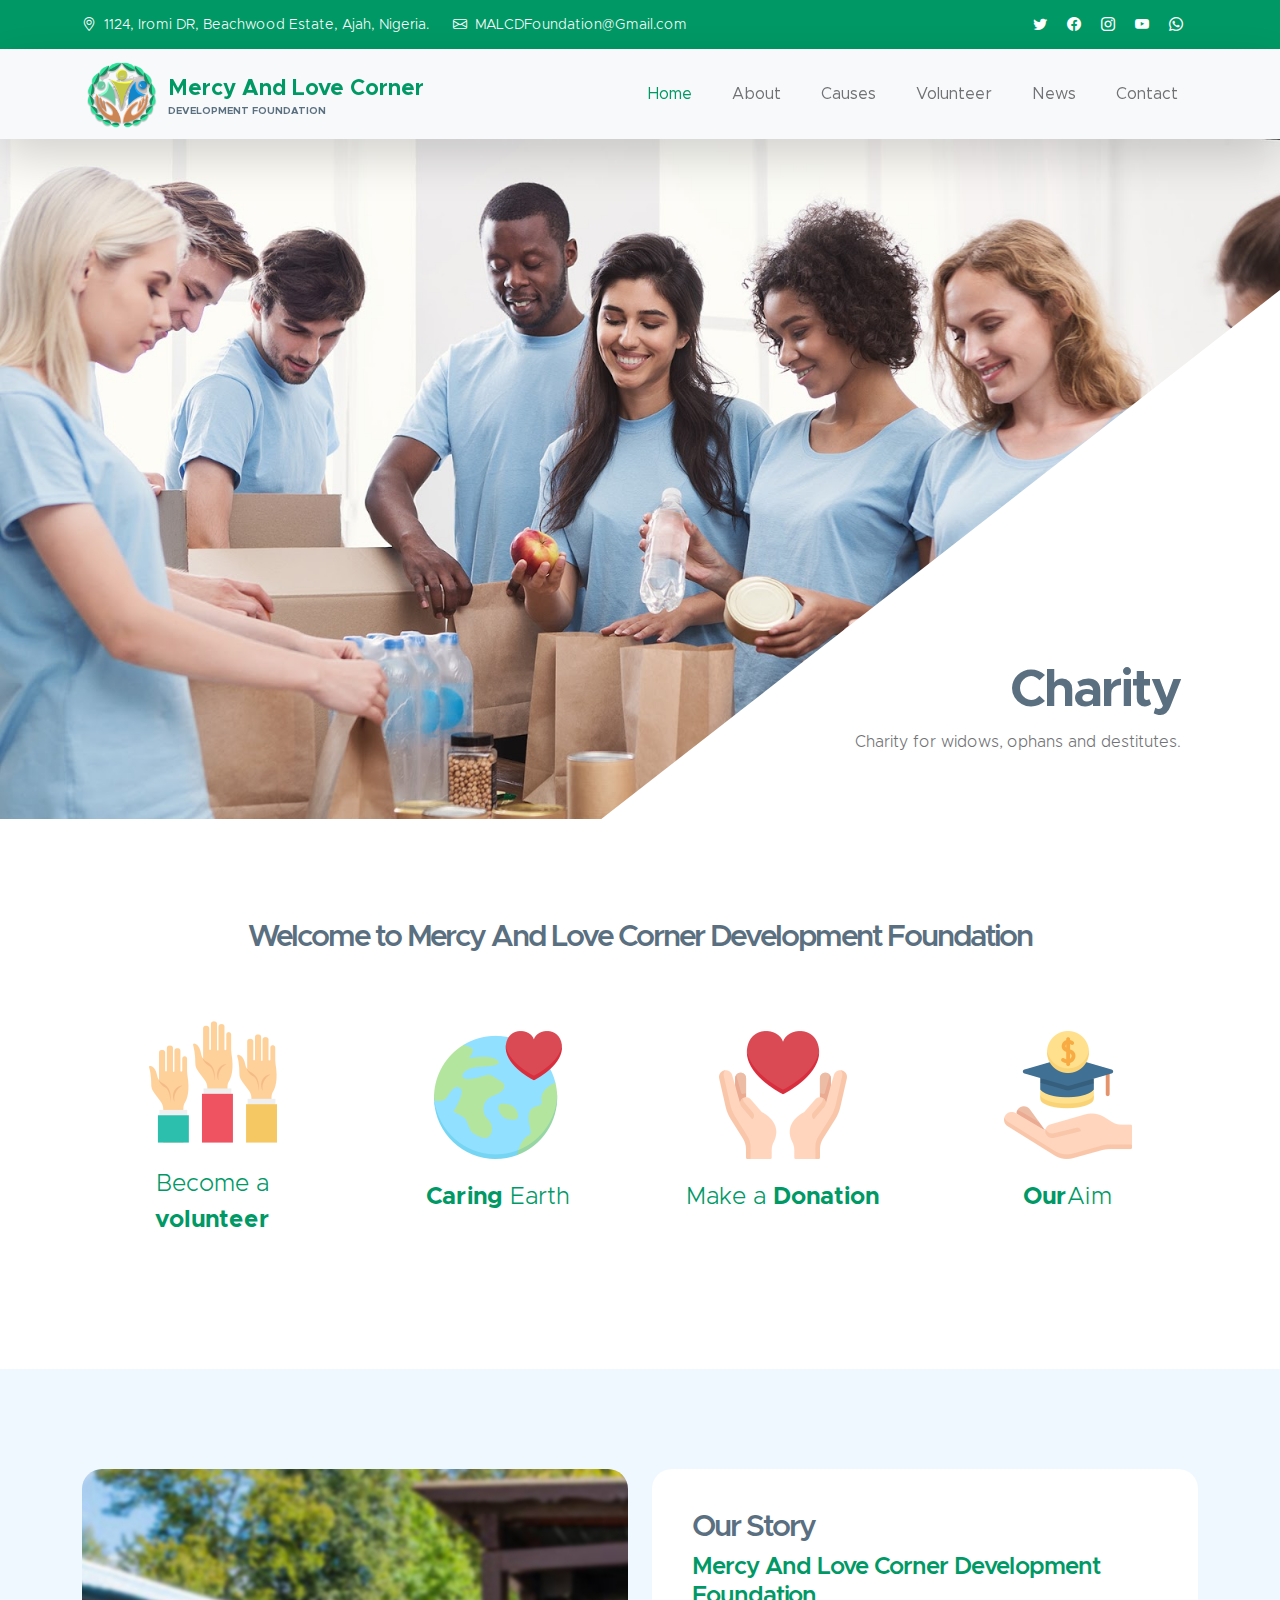
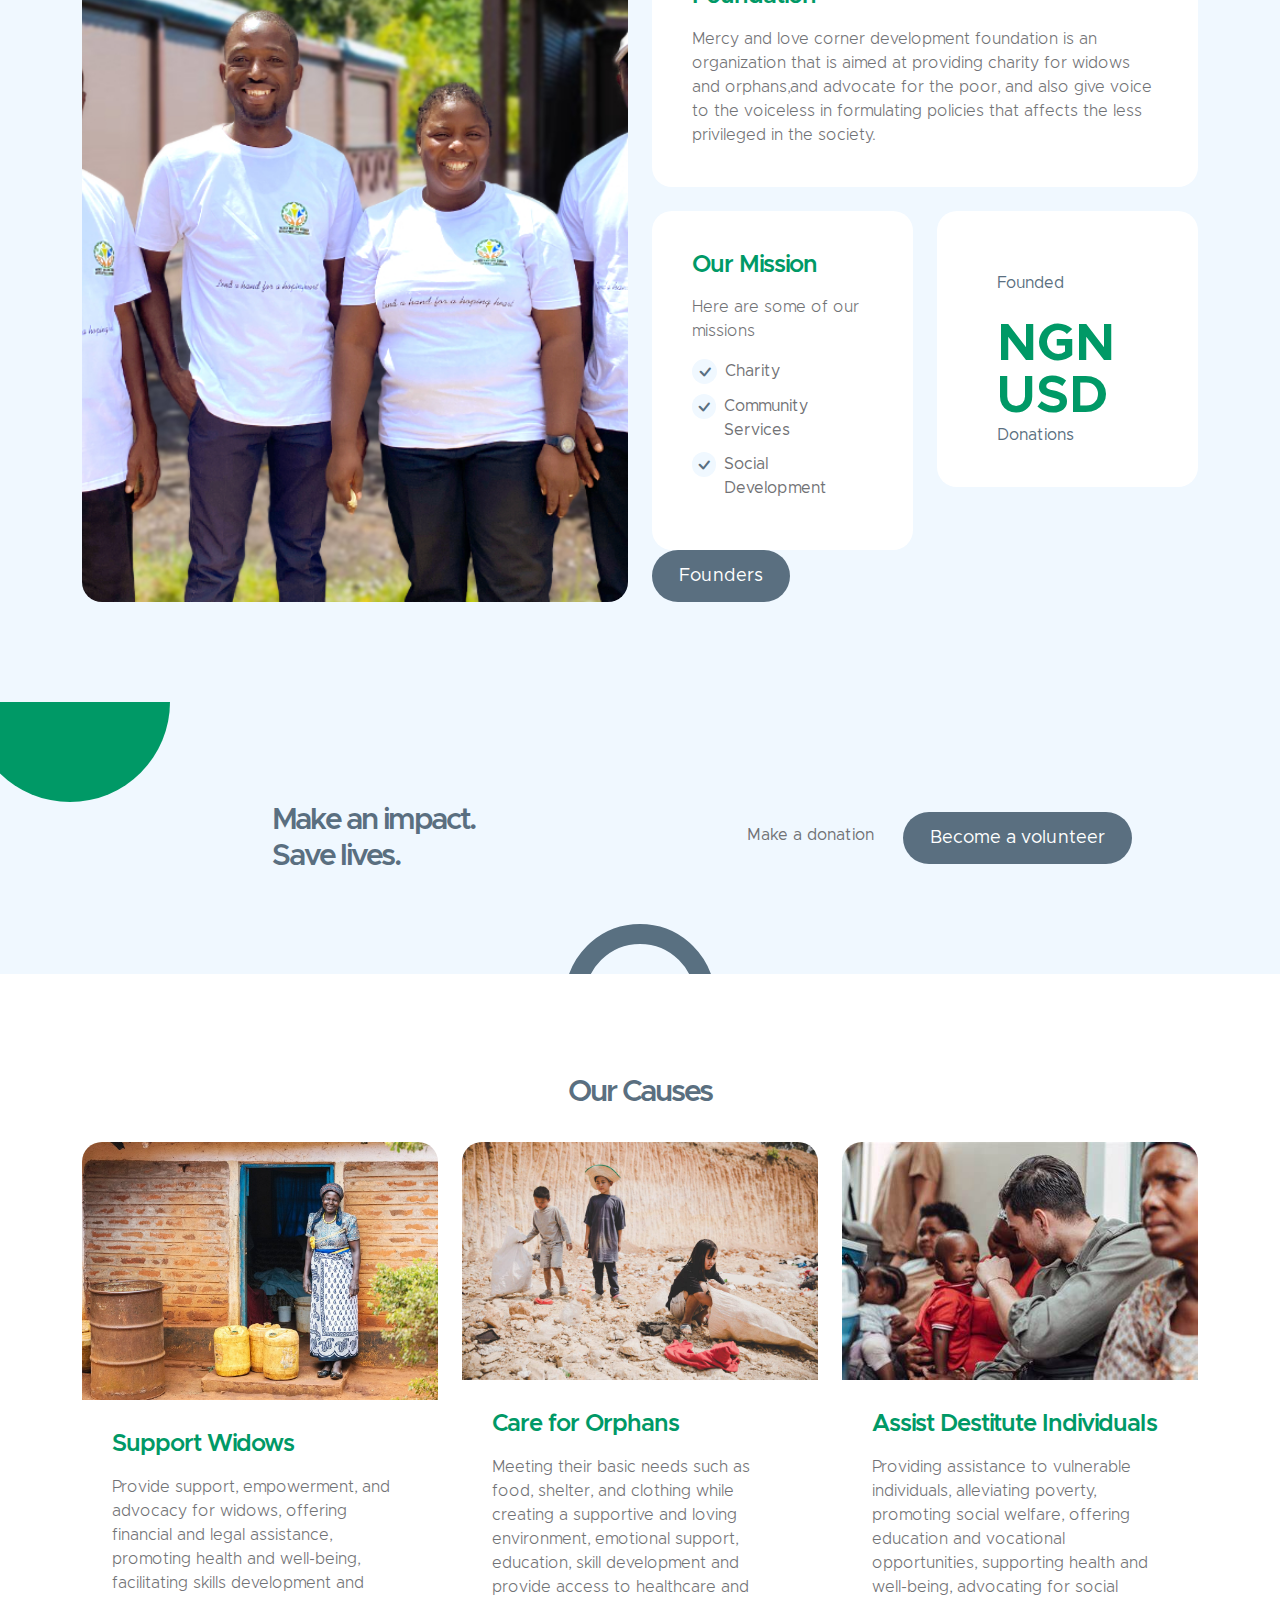
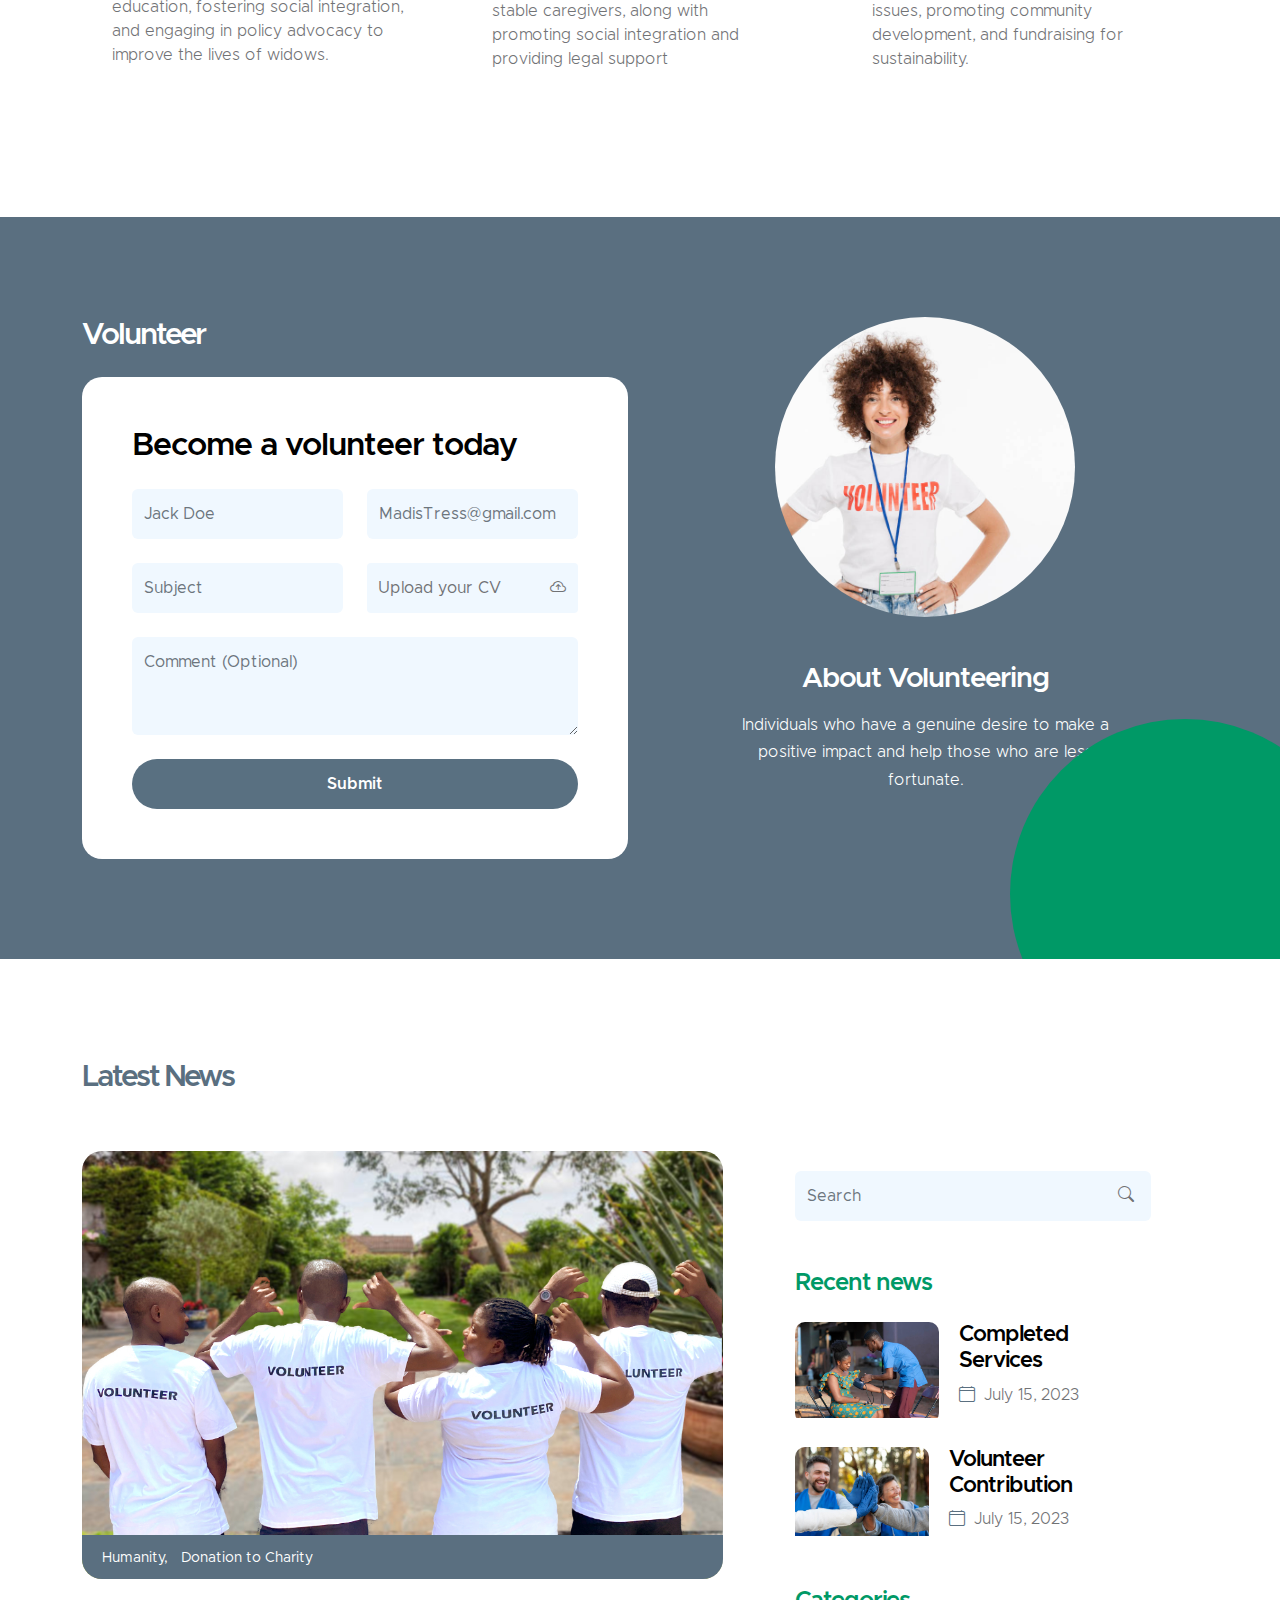
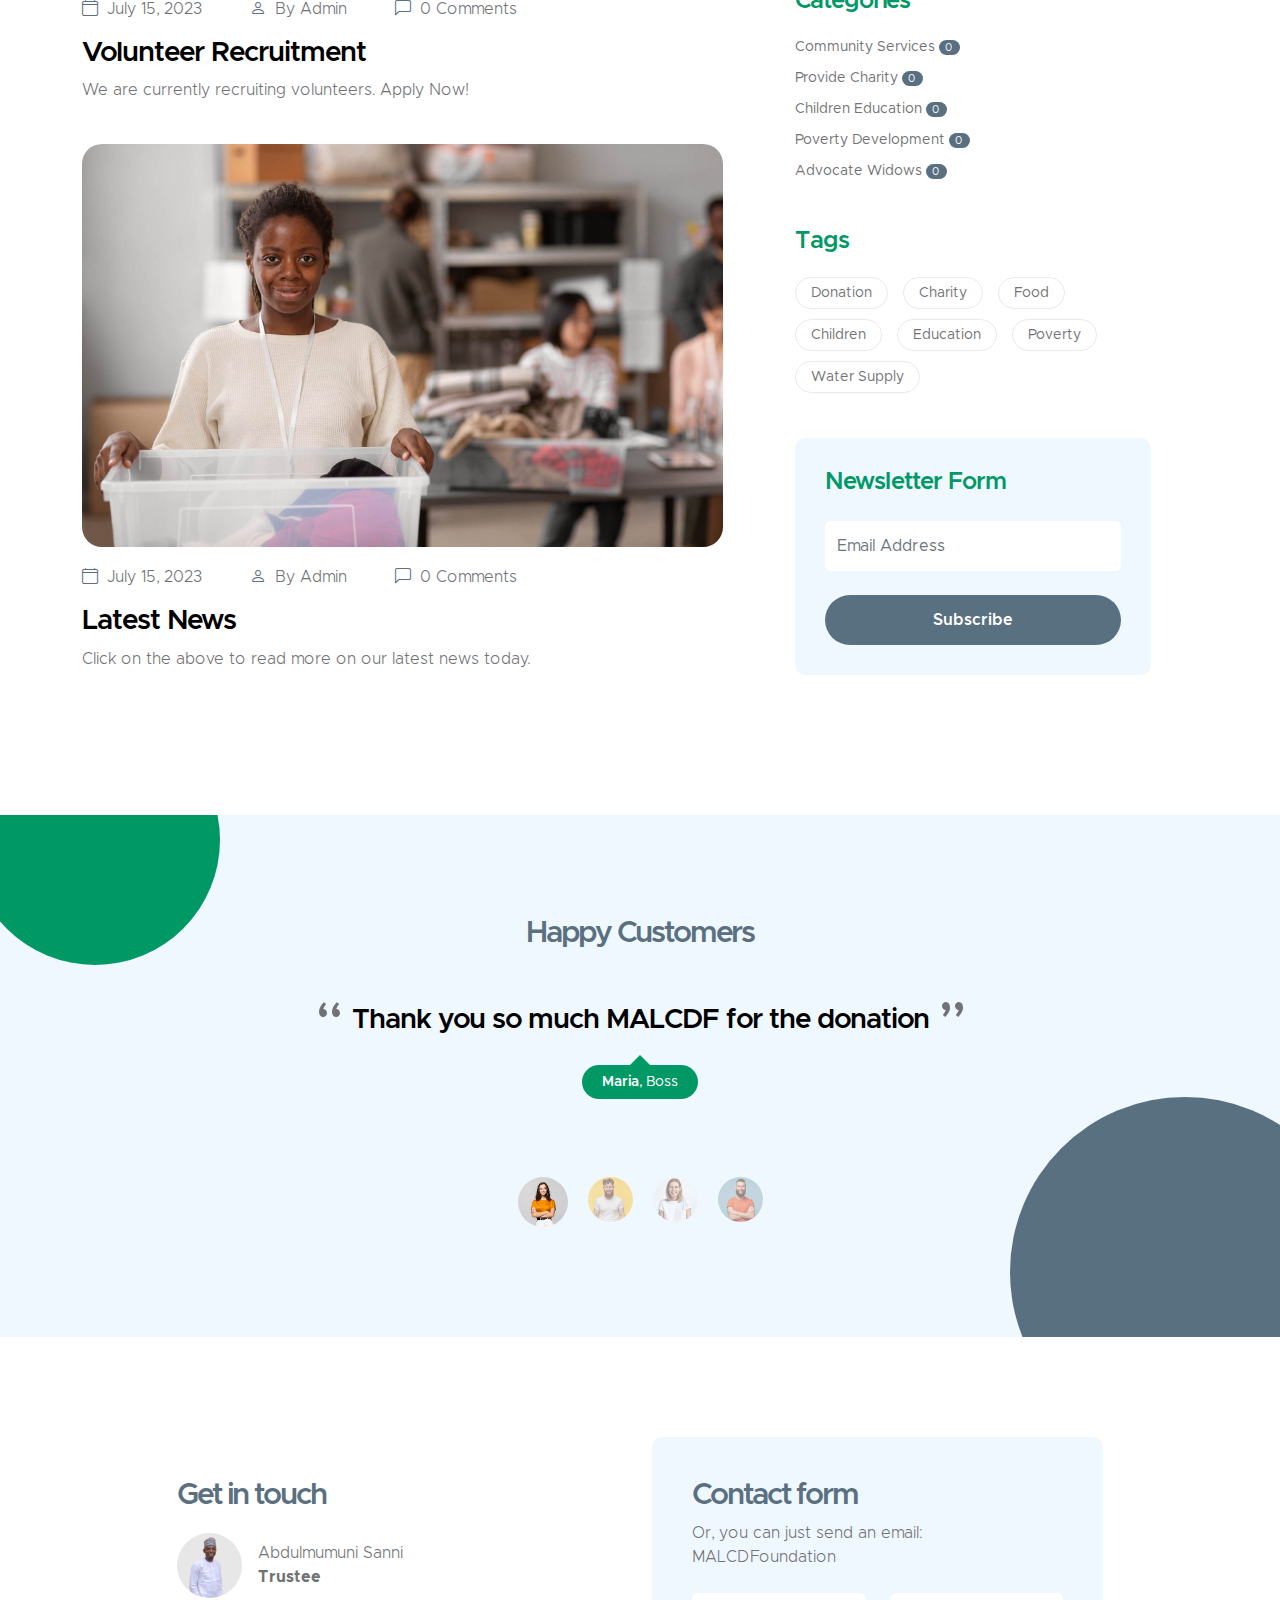
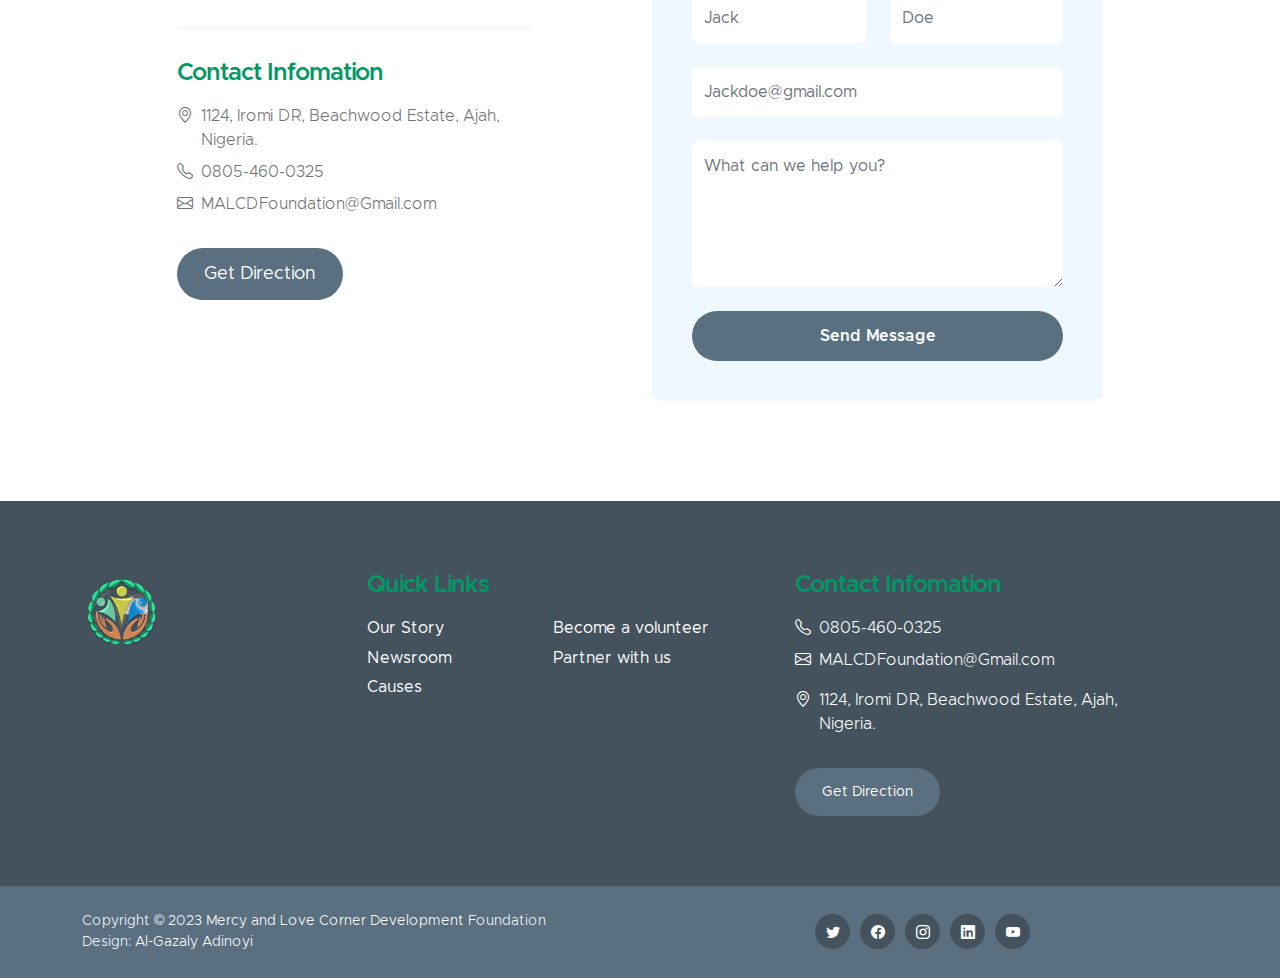
<file: index.html>
<!doctype html>
<html lang="en">
    <head>
        <meta charset="utf-8">
        <meta name="viewport" content="width=device-width, initial-scale=1">

        <meta name="description" content="">
        <meta name="author" content="">

        <title>Mercy And Love Corner Development Foundation</title>

        <!-- CSS FILES -->        
        <link href="css/bootstrap.min.css" rel="stylesheet">

        <link href="css/bootstrap-icons.css" rel="stylesheet">

        <link href="css/Mercy-and-love-web.css" rel="stylesheet">
        <link rel="shortcut icon" href="images/icons/emb.png">
<!--

Mercy And Love Corner Development Foundation


-->

    </head>
    
    <body id="section_1">

        <header class="site-header">
            <div class="container">
                <div class="row">
                    
                    <div class="col-lg-8 col-12 d-flex flex-wrap">
                        <p class="d-flex me-4 mb-0">
                            <i class="bi-geo-alt me-2"></i>
                            1124, Iromi DR, Beachwood Estate, Ajah, Nigeria.
                        </p>

                        <p class="d-flex mb-0">
                            <i class="bi-envelope me-2"></i>

                            <a href="mailto:MALCDFoundation@Gmail.com">
                                MALCDFoundation@Gmail.com
                            </a>
                        </p>
                    </div>

                    <div class="col-lg-3 col-12 ms-auto d-lg-block d-none">
                        <ul class="social-icon">
                            <li class="social-icon-item">
                                <a href="https://twitter.com/MALCDF146055" class="social-icon-link bi-twitter"></a>
                            </li>

                            <li class="social-icon-item">
                                <a href="https://www.facebook.com/2talkmc?mibextid=ZbWKwL" class="social-icon-link bi-facebook"></a>
                            </li>

                            <li class="social-icon-item">
                                <a href="#" class="social-icon-link bi-instagram"></a>
                            </li>

                            <li class="social-icon-item">
                                <a href="https://youtube.com/@MercyandLoveCornerDevelopmentF" class="social-icon-link bi-youtube"></a>
                            </li>

                            <li class="social-icon-item">
                                <a href="https://chat.whatsapp.com/G6wo1O1Zqw95Fhe7lyjHuw" class="social-icon-link bi-whatsapp"></a>
                            </li>
                        </ul>
                    </div>

                </div>
            </div>
        </header>

        <nav class="navbar navbar-expand-lg bg-light shadow-lg">
            <div class="container">
                <a class="navbar-brand" href="index.html">
                    <img src="images/logo.png" class="logo img-fluid" alt="Mercy And Love Corner Development Foundation">
                    <span>
                        Mercy And Love Corner
                        <small>Development Foundation</small>
                    </span>
                </a>

                <button class="navbar-toggler" type="button" data-bs-toggle="collapse" data-bs-target="#navbarNav" aria-controls="navbarNav" aria-expanded="false" aria-label="Toggle navigation">
                    <span class="navbar-toggler-icon"></span>
                </button>

                <div class="collapse navbar-collapse" id="navbarNav">
                    <ul class="navbar-nav ms-auto">
                        <li class="nav-item">
                            <a class="nav-link click-scroll" href="#top">Home</a>
                        </li>

                        <li class="nav-item">
                            <a class="nav-link click-scroll" href="#section_2">About</a>
                        </li>

                        <li class="nav-item">
                            <a class="nav-link click-scroll" href="#section_3">Causes</a>
                        </li>

                        <li class="nav-item">
                            <a class="nav-link click-scroll" href="#section_4">Volunteer</a>
                        </li>

                        <li class="nav-item">
                            <a class="nav-link click-scroll" href="#section_5">News</a>
                            </li>

                        <li class="nav-item">
                            <a class="nav-link click-scroll" href="#section_6">Contact</a>
                        </li>

                    </ul>
                </div>
            </div>
        </nav>

        <main>

            <section class="hero-section hero-section-full-height">
                <div class="container-fluid">
                    <div class="row">

                        <div class="col-lg-12 col-12 p-0">
                            <div id="hero-slide" class="carousel carousel-fade slide" data-bs-ride="carousel">
                                <div class="carousel-inner">
                                    <div class="carousel-item active">
                                        <img src="images/slide/volunteer-helping-with-donation-box.jpg" class="carousel-image img-fluid" alt="...">
                                        
                                        <div class="carousel-caption d-flex flex-column justify-content-end">
                                            <h1>Charity</h1>
                                            
                                            <p>Charity for widows, ophans and destitutes.
                                            </p>
                                        </div>
                                    </div>

                                    <div class="carousel-item">
                                        <img src="images/slide/volunteer-selecting-organizing-clothes-donations-charity.jpg" class="carousel-image img-fluid" alt="...">
                                        
                                        <div class="carousel-caption d-flex flex-column justify-content-end">
                                            <h1>Help The Needy</h1>
                                            
                                            <p>Voice to the voiceless</p>
                                        </div>
                                    </div>

                                    <div class="carousel-item">
                                        <img src="images/slide/medium-shot-people-collecting-donations.jpg" class="carousel-image img-fluid" alt="...">
                                        
                                        <div class="carousel-caption d-flex flex-column justify-content-end">
                                            <h1>Humanity</h1>
                                            
                                            <p>Please tell your friends about our website</p>
                                        </div>
                                    </div>
                                </div>

                                <button class="carousel-control-prev" type="button" data-bs-target="#hero-slide" data-bs-slide="prev">
                                    <span class="carousel-control-prev-icon" aria-hidden="true"></span>
                                    <span class="visually-hidden">Previous</span>
                                </button>

                                <button class="carousel-control-next" type="button" data-bs-target="#hero-slide" data-bs-slide="next">
                                    <span class="carousel-control-next-icon" aria-hidden="true"></span>
                                    <span class="visually-hidden">Next</span>
                                </button>
                            </div>
                        </div>

                    </div>
                </div>
            </section>


            <section class="section-padding">
                <div class="container">
                    <div class="row">

                        <div class="col-lg-10 col-12 text-center mx-auto">
                            <h2 class="mb-5">Welcome to Mercy And Love Corner Development Foundation</h2>
                        </div>

                        <div class="col-lg-3 col-md-6 col-12 mb-4 mb-lg-0">
                            <div class="featured-block d-flex justify-content-center align-items-center">
                                <a href="#section_4" class="d-block">
                                    <img src="images/icons/hands.png" class="featured-block-image img-fluid" alt="">

                                    <p class="featured-block-text">Become a <strong>volunteer</strong></p>
                                </a>
                            </div>
                        </div>

                        <div class="col-lg-3 col-md-6 col-12 mb-4 mb-lg-0 mb-md-4">
                            <div class="featured-block d-flex justify-content-center align-items-center">
                                <a href="donate.html" class="d-block">
                                    <img src="images/icons/heart.png" class="featured-block-image img-fluid" alt="">

                                    <p class="featured-block-text"><strong>Caring</strong> Earth</p>
                                </a>
                            </div>
                        </div>

                        <div class="col-lg-3 col-md-6 col-12 mb-4 mb-lg-0 mb-md-4">
                            <div class="featured-block d-flex justify-content-center align-items-center">
                                <a href="donate.html" class="d-block">
                                    <img src="images/icons/receive.png" class="featured-block-image img-fluid" alt="">

                                    <p class="featured-block-text">Make a <strong>Donation</strong></p>
                                </a>
                            </div>
                        </div>

                        <div class="col-lg-3 col-md-6 col-12 mb-4 mb-lg-0">
                            <div class="featured-block d-flex justify-content-center align-items-center">
                                <a href="#section_2" class="nav-link click-scroll">
                                    <img src="images/icons/scholarship.png" class="featured-block-image img-fluid" alt="">

                                    <p class="featured-block-text"><strong>Our</strong>Aim</p>
                                </a>
                            </div>
                        </div>

                    </div>
                </div>
            </section>

            <section class="section-padding section-bg" id="section_2">
                <div class="container">
                    <div class="row">

                        <div class="col-lg-6 col-12 mb-5 mb-lg-0">
                            <img src="images/group-people-volunteering-foodbank-poor-people.jpg" class="custom-text-box-image img-fluid" alt="">
                        </div>

                        <div class="col-lg-6 col-12">
                            <div class="custom-text-box">
                                <h2 class="mb-2">Our Story</h2>

                                <h5 class="mb-3">Mercy And Love Corner Development Foundation</h5>

                                <p class="mb-0">Mercy and love corner development foundation is an organization that is aimed at providing charity for widows and orphans,and advocate for the poor, and also give voice to the voiceless in formulating policies that affects the less privileged in the society.</p>
                            </div>
                            
                            <div class="row">
                                <div class="col-lg-6 col-md-6 col-12">
                                    <div class="custom-text-box mb-lg-0">
                                        <h5 class="mb-3">Our Mission</h5>

                                        <p>Here are some of our missions</p>

                                        <ul class="custom-list mt-2">
                                            <li class="custom-list-item d-flex">
                                                <i class="bi-check custom-text-box-icon me-2"></i>
                                                Charity
                                            </li>

                                            <li class="custom-list-item d-flex">
                                                <i class="bi-check custom-text-box-icon me-2"></i>
                                                Community Services
                                            </li>
                                            <li class="custom-list-item d-flex">
                                                <i class="bi-check custom-text-box-icon me-2"></i>
                                                Social Development
                                            </li>
                                        </ul>
                                    </div>
                                </div>

                                <div class="col-lg-6 col-md-6 col-12">
                                    <div class="custom-text-box d-flex flex-wrap d-lg-block mb-lg-0">
                                        <div class="counter-thumb"> 
                                            <div class="d-flex">
                                                <span class="counter-number" data-from="1" data-to="2023" data-speed="1000"></span>
                                                <span class="counter-number-text"></span>
                                            </div>

                                            <span class="counter-text">Founded</span>
                                        </div> 

                                        <div class="counter-thumb mt-4">
                                            <div class="d-flex">
                                                <span class="counter-number" data-from="1" data-to="0" data-speed="1000"></span>
                                                <span class="counter-number-text">NGN</span>
                                            </div>
                                            <div class="d-flex">
                                                <span class="counter-number" data-from="1" data-to="0" data-speed="1000"></span>
                                                <span class="counter-number-text">USD</span>
                                            </div>

                                            <span class="counter-text">Donations</span>

                                        </div>
                                    </div>
                                </div>
                            </div>
                            <div class="col-lg-5 col-12">
                            <a href="About-Us.htm" class="custom-btn btn smoothscroll">Founders</a>
                        </div>
                        </div>

                    </div>
                </div>
            </section>

            <section class="cta-section section-padding section-bg">
                <div class="container">
                    <div class="row justify-content-center align-items-center">

                        <div class="col-lg-5 col-12 ms-auto">
                            <h2 class="mb-0">Make an impact. <br> Save lives.</h2>
                        </div>

                        <div class="col-lg-5 col-12">
                            <a href="donate.html" class="me-4">Make a donation</a>

                            <a href="#section_4" class="custom-btn btn smoothscroll">Become a volunteer</a>
                        </div>

                    </div>
                </div>
            </section>


            <section class="section-padding" id="section_3">
                <div class="container">
                    <div class="row">

                        <div class="col-lg-12 col-12 text-center mb-4">
                            <h2>Our Causes</h2>
                        </div>

                        <div class="col-lg-4 col-md-6 col-12 mb-4 mb-lg-0">
                            <div class="custom-block-wrap">
                                <img src="images/causes/group-african-kids-paying-attention-class.jpg" class="custom-block-image img-fluid" alt="">

                                <div class="custom-block">
                                    <div class="custom-block-body">
                                        <h5 class="mb-3">Support Widows</h5>

                                        <p>Provide support, empowerment, and advocacy for widows, offering financial and legal assistance, promoting health and well-being, facilitating skills development and education, fostering social integration, and engaging in policy advocacy to improve the lives of widows.</p>

                                        </div>
                                </div>
                            </div>
                        </div>

                        <div class="col-lg-4 col-md-6 col-12 mb-4 mb-lg-0">
                            <div class="custom-block-wrap">
                                <img src="images/causes/poor-child-landfill-looks-forward-with-hope.jpg" class="custom-block-image img-fluid" alt="">

                                <div class="custom-block">
                                    <div class="custom-block-body">
                                        <h5 class="mb-3">Care for Orphans</h5>

                                        <p>Meeting their basic needs such as food, shelter, and clothing while creating a supportive and loving environment, emotional support, education, skill development and provide access to healthcare and stable caregivers, along with promoting social integration and providing legal support</p>

                                        </div>
                                </div>
                            </div>
                        </div>

                        <div class="col-lg-4 col-md-6 col-12">
                            <div class="custom-block-wrap">
                                <img src="images/causes/african-woman-pouring-water-recipient-outdoors.jpg" class="custom-block-image img-fluid" alt="">

                                <div class="custom-block">
                                    <div class="custom-block-body">
                                        <h5 class="mb-3">Assist Destitute Individuals</h5>

                                        <p>Providing assistance to vulnerable individuals, alleviating poverty, promoting social welfare, offering education and vocational opportunities, supporting health and well-being, advocating for social issues, promoting community development, and fundraising for sustainability.</p>

                                        </div>
                                </div>
                            </div>
                        </div>

                    </div>
                </div>
            </section>

            <section class="volunteer-section section-padding" id="section_4">
                <div class="container">
                    <div class="row">

                        <div class="col-lg-6 col-12">
                            <h2 class="text-white mb-4">Volunteer</h2>

                            <form class="custom-form volunteer-form mb-5 mb-lg-0" action="https://formsubmit.co/c49700b0717fc14d75f8b780ca5ad32a" method="post" role="form">
                                <h3 class="mb-4">Become a volunteer today</h3>

                                <div class="row">
                                    <div class="col-lg-6 col-12">
                                        <input type="text" name="volunteer-name" id="volunteer-name" class="form-control" placeholder="Jack Doe" required>
                                    </div>

                                    <div class="col-lg-6 col-12">    
                                        <input type="email" name="volunteer-email" id="volunteer-email" pattern="[^ @]*@[^ @]*" class="form-control" placeholder="MadisTress@gmail.com" required>
                                    </div>

                                    <div class="col-lg-6 col-12">
                                        <input type="text" name="volunteer-subject" id="volunteer-subject" class="form-control" placeholder="Subject" required>
                                    </div>

                                    <div class="col-lg-6 col-12">
                                        <div class="input-group input-group-file">
                                            <input type="file" class="form-control" id="inputGroupFile02">
                                            
                                            <label class="input-group-text" for="inputGroupFile02">Upload your CV</label>

                                            <i class="bi-cloud-arrow-up ms-auto"></i>
                                        </div>
                                    </div>
                                </div>

                                <textarea name="volunteer-message" rows="3" class="form-control" id="volunteer-message" placeholder="Comment (Optional)"></textarea>

                                <button type="submit" class="form-control">Submit</button>
                            </form>
                        </div>

                        <div class="col-lg-6 col-12">
                            <img src="images/smiling-casual-woman-dressed-volunteer-t-shirt-with-badge.jpg" class="volunteer-image img-fluid" alt="">

                            <div class="custom-block-body text-center">
                                <h4 class="text-white mt-lg-3 mb-lg-3">About Volunteering</h4>

                                <p class="text-white">Individuals who have a genuine desire to make a positive impact and help those who are less fortunate.</p>
                            </div>
                        </div>

                    </div>
                </div>
            </section>

            <section class="news-section section-padding" id="section_5">
                <div class="container">
                    <div class="row">

                        <div class="col-lg-12 col-12 mb-5">
                            <h2>Latest News</h2>
                        </div>

                        <div class="col-lg-7 col-12">
                            <div class="news-block">
                                <div class="news-block-top">
                                    <a href="news.html">
                                        <img src="images/news/medium-shot-volunteers-with-clothing-donations.jpg" class="news-image img-fluid" alt="">
                                    </a>

                                    <div class="news-category-block">
                                        <a href="#" class="category-block-link">
                                            Humanity,
                                        </a>

                                        <a href="#" class="category-block-link">
                                            Donation to Charity
                                        </a>
                                    </div>
                                </div>

                                <div class="news-block-info">
                                    <div class="d-flex mt-2">
                                        <div class="news-block-date">
                                            <p>
                                                <i class="bi-calendar4 custom-icon me-1"></i>
                                                July 15, 2023
                                            </p>
                                        </div>

                                        <div class="news-block-author mx-5">
                                            <p>
                                                <i class="bi-person custom-icon me-1"></i>
                                                By Admin
                                            </p>
                                        </div>

                                        <div class="news-block-comment">
                                            <p>
                                                <i class="bi-chat-left custom-icon me-1"></i>
                                                0 Comments
                                            </p>
                                        </div>
                                    </div>

                                    <div class="news-block-title mb-2">
                                        <h4><a href="news.html" class="news-block-title-link">Volunteer Recruitment</a></h4>
                                    </div>

                                    <div class="news-block-body">
                                        <p>We are currently recruiting volunteers. <a href="#section_4">Apply Now!</a>
                                    </p>
                                    </div>
                                </div>
                            </div>

                            <div class="news-block mt-3">
                                <div class="news-block-top">
                                    <a href="news.html">
                                        <img src="images/news/medium-shot-people-collecting-foodstuff.jpg" class="news-image img-fluid" alt="">
                                    </a>
                                </div>

                                <div class="news-block-info">
                                    <div class="d-flex mt-2">
                                        <div class="news-block-date">
                                            <p>
                                                <i class="bi-calendar4 custom-icon me-1"></i>
                                                July 15, 2023
                                            </p>
                                        </div>

                                        <div class="news-block-author mx-5">
                                            <p>
                                                <i class="bi-person custom-icon me-1"></i>
                                                By Admin
                                            </p>
                                        </div>

                                        <div class="news-block-comment">
                                            <p>
                                                <i class="bi-chat-left custom-icon me-1"></i>
                                                0 Comments
                                            </p>
                                        </div>
                                    </div>

                                    <div class="news-block-title mb-2">
                                        <h4><a href="news.html" class="news-block-title-link">Latest News</a></h4>
                                    </div>

                                    <div class="news-block-body">
                                        <p>Click on the above to read more on our latest news today.</p>
                                    </div>
                                </div>
                            </div>
                        </div>

                        <div class="col-lg-4 col-12 mx-auto">
                            <form class="custom-form search-form" action="#" method="get" role="form">
                                <input name="search" type="search" class="form-control" id="search" placeholder="Search" aria-label="Search">

                                <button type="submit" class="form-control">
                                    <i class="bi-search"></i>
                                </button>
                            </form>

                            <h5 class="mt-5 mb-3">Recent news</h5>

                            <div class="news-block news-block-two-col d-flex mt-4">
                                <div class="news-block-two-col-image-wrap">
                                    <a href="news.html">
                                        <img src="images/news/africa-humanitarian-aid-doctor.jpg" class="news-image img-fluid" alt="">
                                    </a>
                                </div>

                                <div class="news-block-two-col-info">
                                    <div class="news-block-title mb-2">
                                        <h6><a href="news.html" class="news-block-title-link">Completed Services</a></h6>
                                    </div>

                                    <div class="news-block-date">
                                        <p>
                                            <i class="bi-calendar4 custom-icon me-1"></i>
                                            July 15, 2023
                                        </p>
                                    </div>
                                </div>
                            </div>

                            <div class="news-block news-block-two-col d-flex mt-4">
                                <div class="news-block-two-col-image-wrap">
                                    <a href="news.html">
                                        <img src="images/news/close-up-happy-people-working-together.jpg" class="news-image img-fluid" alt="">
                                    </a>
                                </div>

                                <div class="news-block-two-col-info">
                                    <div class="news-block-title mb-2">
                                        <h6><a href="news.html" class="news-block-title-link">Volunteer Contribution</a></h6>
                                    </div>

                                    <div class="news-block-date">
                                        <p>
                                            <i class="bi-calendar4 custom-icon me-1"></i>
                                            July 15, 2023
                                        </p>
                                    </div>
                                </div>
                            </div>

                            <div class="category-block d-flex flex-column">
                                <h5 class="mb-3">Categories</h5>

                                <a href="#" class="category-block-link">
                                    Community Services
                                    <span class="badge">0</span>
                                </a>

                                <a href="#" class="category-block-link">
                                     Provide Charity
                                    <span class="badge">0</span>
                                </a>

                                <a href="#" class="category-block-link">
                                    Children Education
                                    <span class="badge">0</span>
                                </a>

                                <a href="#" class="category-block-link">
                                    Poverty Development
                                    <span class="badge">0</span>
                                </a>

                                <a href="#" class="category-block-link">
                                     Advocate Widows
                                    <span class="badge">0</span>
                                </a>
                            </div>

                            <div class="tags-block">
                                <h5 class="mb-3">Tags</h5>

                                <a href="#" class="tags-block-link">
                                    Donation
                                </a>

                                <a href="#" class="tags-block-link">
                                    Charity
                                </a>

                                <a href="#" class="tags-block-link">
                                    Food
                                </a>

                                <a href="#" class="tags-block-link">
                                    Children
                                </a>

                                <a href="#" class="tags-block-link">
                                    Education
                                </a>

                                <a href="#" class="tags-block-link">
                                    Poverty
                                </a>

                                <a href="#" class="tags-block-link">
                                    Water Supply
                                </a>
                            </div>

                            <form class="custom-form subscribe-form" action="#" method="get" role="form">
                                <h5 class="mb-4">Newsletter Form</h5>

                                <input type="email" name="subscribe-email" id="subscribe-email" pattern="[^ @]*@[^ @]*" class="form-control" placeholder="Email Address" required>

                                <div class="col-lg-12 col-12">
                                    <button type="submit" class="form-control">Subscribe</button>
                                </div>
                            </form>
                        </div>

                    </div>
                </div>
            </section>


            <section class="testimonial-section section-padding section-bg">
                <div class="container">
                    <div class="row">

                        <div class="col-lg-8 col-12 mx-auto">
                            <h2 class="mb-lg-3">Happy Customers</h2>
                            
                                <div id="testimonial-carousel" class="carousel carousel-fade slide" data-bs-ride="carousel">

                                    <div class="carousel-inner">
                                        <div class="carousel-item active">
                                           <div class="carousel-caption">
                                                <h4 class="carousel-title">Thank you so much MALCDF for the donation</h4>

                                                <small class="carousel-name"><span class="carousel-name-title">Maria</span>, Boss</small>
                                           </div>
                                        </div>

                                        <div class="carousel-item">
                                            <div class="carousel-caption">
                                            <h4 class="carousel-title">We love you MALCDF</h4>
                                                <small class="carousel-name"><span class="carousel-name-title">Thomas</span>, Partner</small>
                                            </div>
                                        </div>

                                        <div class="carousel-item">
                                            <div class="carousel-caption">
                                                <h4 class="carousel-title">The compassion and dedication exhibited by MALCDF team are truly inspiring</h4>

                                                <small class="carousel-name"><span class="carousel-name-title">Jane</span>, Advisor</small>
                                            </div>
                                        </div>

                                        <div class="carousel-item">
                                            <div class="carousel-caption">
                                                <h4 class="carousel-title">Transparency is another commendable aspect of MALCDF operations. </h4>

                                                <small class="carousel-name"><span class="carousel-name-title">Bob</span>, Entreprenuer</small>
                                           </div>
                                        </div>

                                          <ol class="carousel-indicators">
                                               <li data-bs-target="#testimonial-carousel" data-bs-slide-to="0" class="active">
                                                    <img src="images/avatar/portrait-beautiful-young-woman-standing-grey-wall.jpg" class="img-fluid rounded-circle avatar-image" alt="avatar">
                                               </li>

                                               <li data-bs-target="#testimonial-carousel" data-bs-slide-to="1" class="">
                                                    <img src="images/avatar/portrait-young-redhead-bearded-male.jpg" class="img-fluid rounded-circle avatar-image" alt="avatar">
                                               </li>

                                               <li data-bs-target="#testimonial-carousel" data-bs-slide-to="2" class="">
                                                    <img src="images/avatar/pretty-blonde-woman-wearing-white-t-shirt.jpg" class="img-fluid rounded-circle avatar-image" alt="avatar">
                                               </li>

                                               <li data-bs-target="#testimonial-carousel" data-bs-slide-to="3" class="">
                                                    <img src="images/avatar/studio-portrait-emotional-happy-funny.jpg" class="img-fluid rounded-circle avatar-image" alt="avatar">
                                               </li>
                                          </ol>

                                 </div>
                            </div>
                        </div>

                    </div>
                </div>
            </section>


            <section class="contact-section section-padding" id="section_6">
                <div class="container">
                    <div class="row">

                        <div class="col-lg-4 col-12 ms-auto mb-5 mb-lg-0">
                            <div class="contact-info-wrap">
                                <h2>Get in touch</h2>

                                <div class="contact-image-wrap d-flex flex-wrap">
                                    <img src="images/avatar/contact.jpg" class="img-fluid avatar-image" alt="">

                                    <div class="d-flex flex-column justify-content-center ms-3">
                                        <p class="mb-0">Abdulmumuni Sanni</p>
                                        <p class="mb-0"><strong>Trustee</strong></p>
                                    </div>
                                </div>

                                <div class="contact-info">
                                    <h5 class="mb-3">Contact Infomation</h5>

                                    <p class="d-flex mb-2">
                                        <i class="bi-geo-alt me-2"></i>
                                        1124, Iromi DR, Beachwood Estate, Ajah, Nigeria.
                                    </p>

                                    <p class="d-flex mb-2">
                                        <i class="bi-telephone me-2"></i>

                                        <a href="tel: 0805-460-0325">
                                            0805-460-0325
                                        </a>
                                    </p>

                                    <p class="d-flex">
                                        <i class="bi-envelope me-2"></i>

                                        <a href="mailto:MALCDFoundation@Gmail.com">
                                            MALCDFoundation@Gmail.com
                                        </a>
                                    </p>

                                    <a href="https://goo.gl/maps/hafUni3YTFZeLzwz7" class="custom-btn btn mt-3">Get Direction</a>
                                </div>
                            </div>
                        </div>

                        <div class="col-lg-5 col-12 mx-auto">
                            <form class="custom-form contact-form" action="https://formsubmit.co/c49700b0717fc14d75f8b780ca5ad32a" method="post" role="form">
                                <h2>Contact form</h2>

                                <p class="mb-4">Or, you can just send an email:
                                    <a href="mailto:MALCDFoundation@Gmail.com">MALCDFoundation</a>
                                </p>
                                <div class="row">
                                    <div class="col-lg-6 col-md-6 col-12">
                                        <input type="text" name="first-name" id="first-name" class="form-control" placeholder="Jack" required>
                                    </div>

                                    <div class="col-lg-6 col-md-6 col-12">
                                        <input type="text" name="last-name" id="last-name" class="form-control" placeholder="Doe" required>
                                    </div>
                                </div>

                                <input type="email" name="email" id="email" pattern="[^ @]*@[^ @]*" class="form-control" placeholder="Jackdoe@gmail.com" required>

                                <textarea name="message" rows="5" class="form-control" id="message" placeholder="What can we help you?"></textarea>

                                <button type="submit" class="form-control">Send Message</button>
                            </form>
                        </div>

                    </div>
                </div>
            </section>
        </main>

        <footer class="site-footer">
            <div class="container">
                <div class="row">
                    <div class="col-lg-3 col-12 mb-4">
                        <img src="images/logo.png" class="logo img-fluid" alt="">
                    </div>

                    <div class="col-lg-4 col-md-6 col-12 mb-4">
                        <h5 class="site-footer-title mb-3">Quick Links</h5>

                        <ul class="footer-menu">
                            <li class="footer-menu-item"><a href="#section_2" class="footer-menu-link">Our Story</a></li>

                            <li class="footer-menu-item"><a href="#section_5" class="footer-menu-link">Newsroom</a></li>

                            <li class="footer-menu-item"><a href="#section_3" class="footer-menu-link">Causes</a></li>

                            <li class="footer-menu-item"><a href="#section_4" class="footer-menu-link">Become a volunteer</a></li>

                            <li class="footer-menu-item"><a href="#" class="footer-menu-link">Partner with us</a></li>
                        </ul>
                    </div>

                    <div class="col-lg-4 col-md-6 col-12 mx-auto">
                        <h5 class="site-footer-title mb-3">Contact Infomation</h5>

                        <p class="text-white d-flex mb-2">
                            <i class="bi-telephone me-2"></i>

                            <a href="tel: 0805-460-0325" class="site-footer-link">
                                0805-460-0325
                            </a>
                        </p>

                        <p class="text-white d-flex">
                            <i class="bi-envelope me-2"></i>

                            <a href="mailto:MALCDFoundation@Gmail.com" class="site-footer-link">
                                MALCDFoundation@Gmail.com
                            </a>
                        </p>

                        <p class="text-white d-flex mt-3">
                            <i class="bi-geo-alt me-2"></i>
                            1124, Iromi DR, Beachwood Estate, Ajah, Nigeria.
                        </p>

                        <a href="https://goo.gl/maps/hafUni3YTFZeLzwz7" class="custom-btn btn mt-3">Get Direction</a>
                    </div>
                </div>
            </div>

            <div class="site-footer-bottom">
                <div class="container">
                    <div class="row">

                        <div class="col-lg-6 col-md-7 col-12">
                            <p class="copyright-text mb-0">Copyright © 2023 <a href="https://twitter.com/MALCDF146055">Mercy and Love Corner Development</a> Foundation
                        	Design: <a href="https://www.linkedin.com/in/gazaly-gaxal-a50a2a25a/" target="_blank">Al-Gazaly Adinoyi</a></p>
                        </div>
                        
                        <div class="col-lg-6 col-md-5 col-12 d-flex justify-content-center align-items-center mx-auto">
                            <ul class="social-icon">
                                <li class="social-icon-item">
                                    <a href="https://twitter.com/MALCDF146055" class="social-icon-link bi-twitter"></a>
                                </li>

                                <li class="social-icon-item">
                                    <a href="https://www.facebook.com/2talkmc?mibextid=ZbWKwL" class="social-icon-link bi-facebook"></a>
                                </li>

                                <li class="social-icon-item">
                                    <a href="#" class="social-icon-link bi-instagram"></a>
                                </li>

                                <li class="social-icon-item">
                                    <a href="https://www.linkedin.com/in/abdulmumuni-sanni-021aa0207" class="social-icon-link bi-linkedin"></a>
                                </li>

                                <li class="social-icon-item">
                                    <a href="https://youtube.com/@MercyandLoveCornerDevelopmentF" class="social-icon-link bi-youtube"></a>
                                </li>
                            </ul>
                        </div>
                        
                    </div>
                </div>
            </div>
        </footer>

        <!-- JAVASCRIPT FILES -->
        <script src="js/jquery.min.js"></script>
        <script src="js/bootstrap.min.js"></script>
        <script src="js/jquery.sticky.js"></script>
        <script src="js/click-scroll.js"></script>
        <script src="js/counter.js"></script>
        <script src="js/custom.js"></script>

    </body>
</html>
</file>
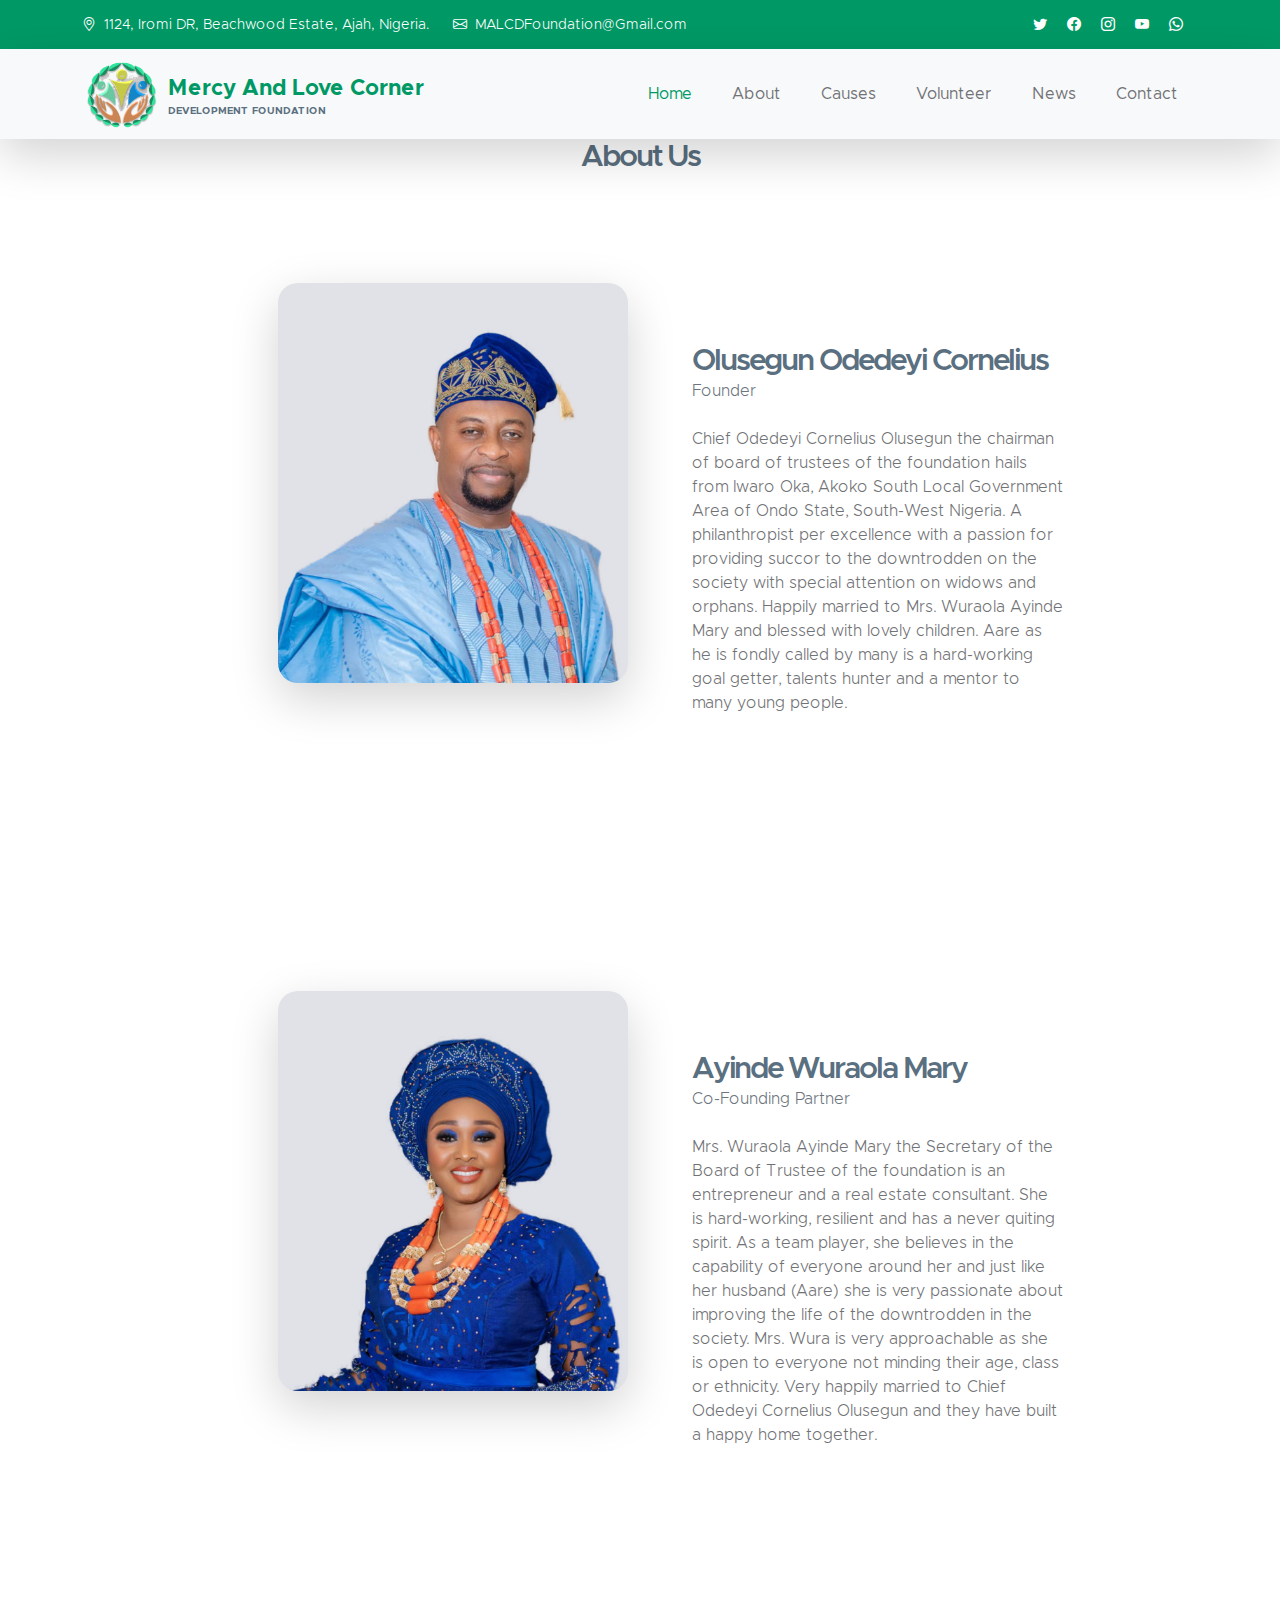
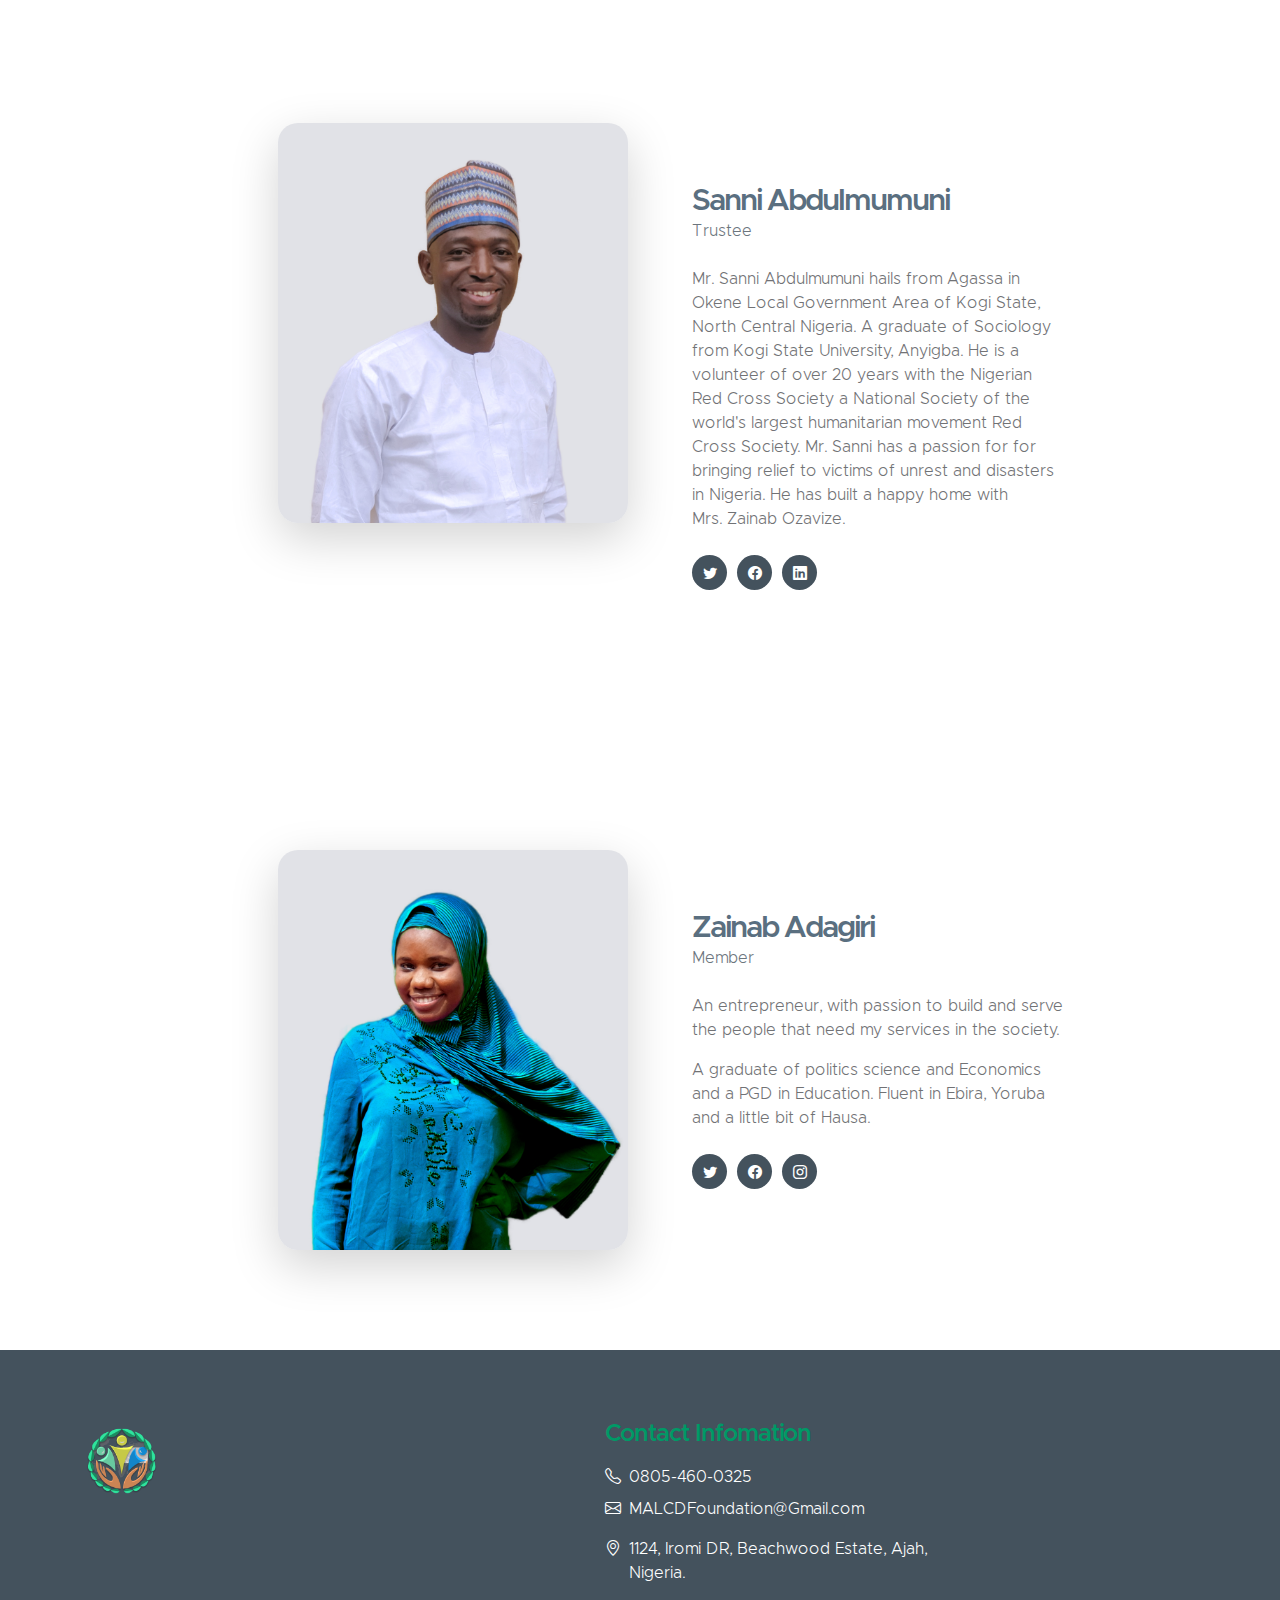
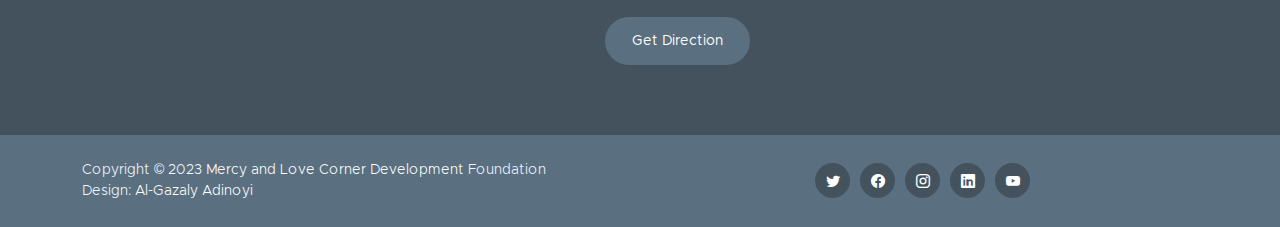
<file: About-Us.htm>
<!doctype html>
<html lang="en">
    <head>
        <meta charset="utf-8">
        <meta name="viewport" content="width=device-width, initial-scale=1">

        <meta name="description" content="">
        <meta name="author" content="">

        <title>MERCY AND LOVE CORNER DEVELOPMENT FOUNDATION</title>

        <!-- CSS FILES -->        
        <link href="css/bootstrap.min.css" rel="stylesheet">

        <link href="css/bootstrap-icons.css" rel="stylesheet">

        <link href="css/Mercy-and-love-web.css" rel="stylesheet">
        <link rel="shortcut icon" href="images/icons/emb.png">
 </head>
    
    <body id="section_1">

        <header class="site-header">
            <div class="container">
                <div class="row">
                    
                    <div class="col-lg-8 col-12 d-flex flex-wrap">
                        <p class="d-flex me-4 mb-0">
                            <i class="bi-geo-alt me-2"></i>
                            1124, Iromi DR, Beachwood Estate, Ajah, Nigeria.
                        </p>

                        <p class="d-flex mb-0">
                            <i class="bi-envelope me-2"></i>

                            <a href="mailto:MALCDFoundation@Gmail.com">
                                MALCDFoundation@Gmail.com
                            </a>
                        </p>
                    </div>

                    <div class="col-lg-3 col-12 ms-auto d-lg-block d-none">
                        <ul class="social-icon">
                            <li class="social-icon-item">
                                <a href="https://twitter.com/MALCDF146055" class="social-icon-link bi-twitter"></a>
                            </li>

                            <li class="social-icon-item">
                                <a href="https://www.facebook.com/2talkmc?mibextid=ZbWKwL" class="social-icon-link bi-facebook"></a>
                            </li>

                            <li class="social-icon-item">
                                <a href="#" class="social-icon-link bi-instagram"></a>
                            </li>

                            <li class="social-icon-item">
                                <a href="https://youtube.com/@MercyandLoveCornerDevelopmentF" class="social-icon-link bi-youtube"></a>
                            </li>

                            <li class="social-icon-item">
                                <a href="https://chat.whatsapp.com/G6wo1O1Zqw95Fhe7lyjHuw" class="social-icon-link bi-whatsapp"></a>
                            </li>
                        </ul>
                    </div>

                </div>
            </div>
        </header>

        <nav class="navbar navbar-expand-lg bg-light shadow-lg">
            <div class="container">
                <a class="navbar-brand" href="index.html">
                    <img src="images/logo.png" class="logo img-fluid" alt="Mercy And Love Corner Development Foundation">
                    <span>
                        Mercy And Love Corner
                        <small>Development Foundation</small>
                    </span>
                </a>

                <button class="navbar-toggler" type="button" data-bs-toggle="collapse" data-bs-target="#navbarNav" aria-controls="navbarNav" aria-expanded="false" aria-label="Toggle navigation">
                    <span class="navbar-toggler-icon"></span>
                </button>

                <div class="collapse navbar-collapse" id="navbarNav">
                    <ul class="navbar-nav ms-auto">
                        <li class="nav-item">
                            <a class="nav-link click-scroll" href="index.html#section_1">Home</a>
                        </li>

                        <li class="nav-item">
                            <a class="nav-link click-scroll" href="index.html#section_2">About</a>
                        </li>

                        <li class="nav-item">
                            <a class="nav-link click-scroll" href="index.html#section_3">Causes</a>
                        </li>

                        <li class="nav-item">
                            <a class="nav-link click-scroll" href="index.html#section_4">Volunteer</a>
                        </li>

                        <li class="nav-item">
                            <a class="nav-link click-scroll" href="#section_5">News</a>
                            </li>

                        <li class="nav-item">
                            <a class="nav-link click-scroll" href="index.html#section_6">Contact</a>
                        </li>

                    </ul>
                </div>
            </div>
        </nav>

<h2 class="mb-2" align="center">About Us</h2>
    <section class="about-section section-padding">
                <div class="container">
                    <div class="row">

                        <div class="col-lg-6 col-md-5 col-12">
                            <img src="images/Founder.jpg" class="about-image ms-lg-auto bg-light shadow-lg img-fluid" alt="">
                        </div>

                        <div class="col-lg-5 col-md-7 col-12">
                            <div class="custom-text-block">
                                <h2 class="mb-0">Olusegun Odedeyi Cornelius</h2>

                                <p class="text-muted mb-lg-4 mb-md-4">Founder</p>

                                  <p>Chief Odedeyi Cornelius Olusegun the chairman of board of trustees of the foundation hails from Iwaro Oka, Akoko South Local Government Area of Ondo State, South-West Nigeria. A philanthropist per excellence with a passion for providing succor to the downtrodden on the society with special attention on widows and orphans. Happily married to Mrs. Wuraola Ayinde Mary and blessed with lovely children. Aare as he is fondly called by many is a hard-working goal getter, talents hunter and a mentor to many young people.</p>

                            </div>
                        </div>

                    </div>
                </div>
            </section>

            <section class="about-section section-padding">
                <div class="container">
                    <div class="row">

                        <div class="col-lg-6 col-md-5 col-12">
                            <img src="images/Co-Founder.jpg" class="about-image ms-lg-auto bg-light shadow-lg img-fluid" alt="">
                        </div>

                        <div class="col-lg-5 col-md-7 col-12">
                            <div class="custom-text-block">
                                <h2 class="mb-0">Ayinde Wuraola Mary</h2>

                                <p class="text-muted mb-lg-4 mb-md-4">Co-Founding Partner</p>

                                  <p>Mrs. Wuraola Ayinde Mary the Secretary of the Board of Trustee of the foundation is an entrepreneur and a real estate consultant. She is hard-working, resilient and has a never quiting spirit. As a team player, she believes in the capability of everyone around her and just like her husband (Aare) she is very passionate about improving the life of the downtrodden in the society. Mrs. Wura is very approachable as she is open to everyone not minding their age, class or ethnicity. Very happily married to Chief Odedeyi Cornelius Olusegun and they have built a happy home together.</p>
                  </div>
                        </div>

                    </div>
                </div>
            </section>
            
            <section class="about-section section-padding">
                <div class="container">
                    <div class="row">

                        <div class="col-lg-6 col-md-5 col-12">
                            <img src="images/chief.jpg" class="about-image ms-lg-auto bg-light shadow-lg img-fluid" alt="">
                        </div>

                        <div class="col-lg-5 col-md-7 col-12">
                            <div class="custom-text-block">
                                <h2 class="mb-0">Sanni Abdulmumuni</h2>

                                <p class="text-muted mb-lg-4 mb-md-4">Trustee</p>

                                <p>Mr. Sanni Abdulmumuni hails from Agassa in Okene Local Government Area of Kogi State, North Central Nigeria. A graduate of Sociology from Kogi State University, Anyigba. He is a volunteer of over 20 years with the Nigerian Red Cross Society a National Society of the world's largest humanitarian movement Red Cross Society. Mr. Sanni has a passion for for bringing relief to victims of unrest and disasters in Nigeria. He has built a happy home with Mrs. Zainab Ozavize.</p>

                                <ul class="social-icon mt-4">
                                    <li class="social-icon-item">
                                        <a href="https://twitter.com/SanniOAabdul?t=CWoh0_A3YM613vaLFZr4hw&s=09" class="social-icon-link bi-twitter"></a>
                                    </li>

                                    <li class="social-icon-item">
                                        <a href="https://www.facebook.com/2talkmc?mibextid=ZbWKwL" class="social-icon-link bi-facebook"></a>
                                    </li>

                                    <li class="social-icon-item">
                                        <a href="https://www.linkedin.com/in/abdulmumuni-sanni-021aa0207" class="social-icon-link bi-linkedin"></a>
                                    </li>
                                </ul>
                            </div>
                        </div>

                    </div>
                </div>
            </section>
            
            <section class="about-section section-padding">
                <div class="container">
                    <div class="row">

                        <div class="col-lg-6 col-md-5 col-12">
                            <img src="images/zainab.jpg" class="about-image ms-lg-auto bg-light shadow-lg img-fluid" alt="">
                        </div>

                        <div class="col-lg-5 col-md-7 col-12">
                            <div class="custom-text-block">
                                <h2 class="mb-0">Zainab Adagiri</h2>

                                <p class="text-muted mb-lg-4 mb-md-4">Member</p>

                                  <p>An entrepreneur, with passion to build and serve the people that need my services in the society.</p>

                                <p>A graduate of politics science and Economics and a PGD in Education.  Fluent in Ebira, Yoruba and a little bit of Hausa.</p>
                                <ul class="social-icon mt-4">
                                    <li class="social-icon-item">
                                        <a href="https://twitter.com/OsheizaZee?t=r92t3SqrXy2OSZcYf-0MuQ&s=08" class="social-icon-link bi-twitter"></a>
                                    </li>

                                    <li class="social-icon-item">
                                        <a href="https://www.facebook.com/profile.php?id=100080117426200" class="social-icon-link bi-facebook"></a>
                                    </li>

                                    <li class="social-icon-item">
                                        <a href="https://instagram.com/zainabadagiri?igshid=ZDc4ODBmNjlmNQ==" class="social-icon-link bi-instagram"></a>
                                    </li>
                                </ul>
                                
                            </div>
                        </div>

                    </div>
                </div>
            </section>

        <footer class="site-footer">
            <div class="container">
                <div class="row">
                    <div class="col-lg-3 col-12 mb-4">
                        <img src="images/logo.png" class="logo img-fluid" alt="">
                    </div>

                    <div class="col-lg-4 col-md-6 col-12 mx-auto">
                        <h5 class="site-footer-title mb-3">Contact Infomation</h5>

                        <p class="text-white d-flex mb-2">
                            <i class="bi-telephone me-2"></i>

                            <a href="tel: 0805-460-0325" class="site-footer-link">
                                0805-460-0325
                            </a>
                        </p>

                        <p class="text-white d-flex">
                            <i class="bi-envelope me-2"></i>

                            <a href="mailto:MALCDFoundation@Gmail.com" class="site-footer-link">
                                MALCDFoundation@Gmail.com
                            </a>
                        </p>

                        <p class="text-white d-flex mt-3">
                            <i class="bi-geo-alt me-2"></i>
                            1124, Iromi DR, Beachwood Estate, Ajah, Nigeria.
                        </p>

                        <a href="https://goo.gl/maps/hafUni3YTFZeLzwz7" class="custom-btn btn mt-3">Get Direction</a>
                    </div>
                </div>
            </div>

            <div class="site-footer-bottom">
                <div class="container">
                    <div class="row">

                        <div class="col-lg-6 col-md-7 col-12">
                            <p class="copyright-text mb-0">Copyright © 2023 <a href="https://twitter.com/MALCDF146055">Mercy and Love Corner Development</a> Foundation
                        	Design: <a href="https://www.linkedin.com/in/gazaly-gaxal-a50a2a25a/" target="_blank">Al-Gazaly Adinoyi</a></p>
                        </div>
                        
                        <div class="col-lg-6 col-md-5 col-12 d-flex justify-content-center align-items-center mx-auto">
                            <ul class="social-icon">
                                <li class="social-icon-item">
                                    <a href="https://twitter.com/MALCDF146055" class="social-icon-link bi-twitter"></a>
                                </li>

                                <li class="social-icon-item">
                                    <a href="https://www.facebook.com/2talkmc?mibextid=ZbWKwL" class="social-icon-link bi-facebook"></a>
                                </li>

                                <li class="social-icon-item">
                                    <a href="#" class="social-icon-link bi-instagram"></a>
                                </li>

                                <li class="social-icon-item">
                                    <a href="https://www.linkedin.com/in/abdulmumuni-sanni-021aa0207" class="social-icon-link bi-linkedin"></a>
                                </li>

                                <li class="social-icon-item">
                                    <a href="https://youtube.com/@MercyandLoveCornerDevelopmentF" class="social-icon-link bi-youtube"></a>
                                </li>
                            </ul>
                        </div>
                        
                    </div>
                </div>
            </div>
        </footer>

        <!-- JAVASCRIPT FILES -->
        <script src="js/jquery.min.js"></script>
        <script src="js/bootstrap.min.js"></script>
        <script src="js/jquery.sticky.js"></script>
        <script src="js/click-scroll.js"></script>
        <script src="js/counter.js"></script>
        <script src="js/custom.js"></script>

    </body>
</html>
</file>
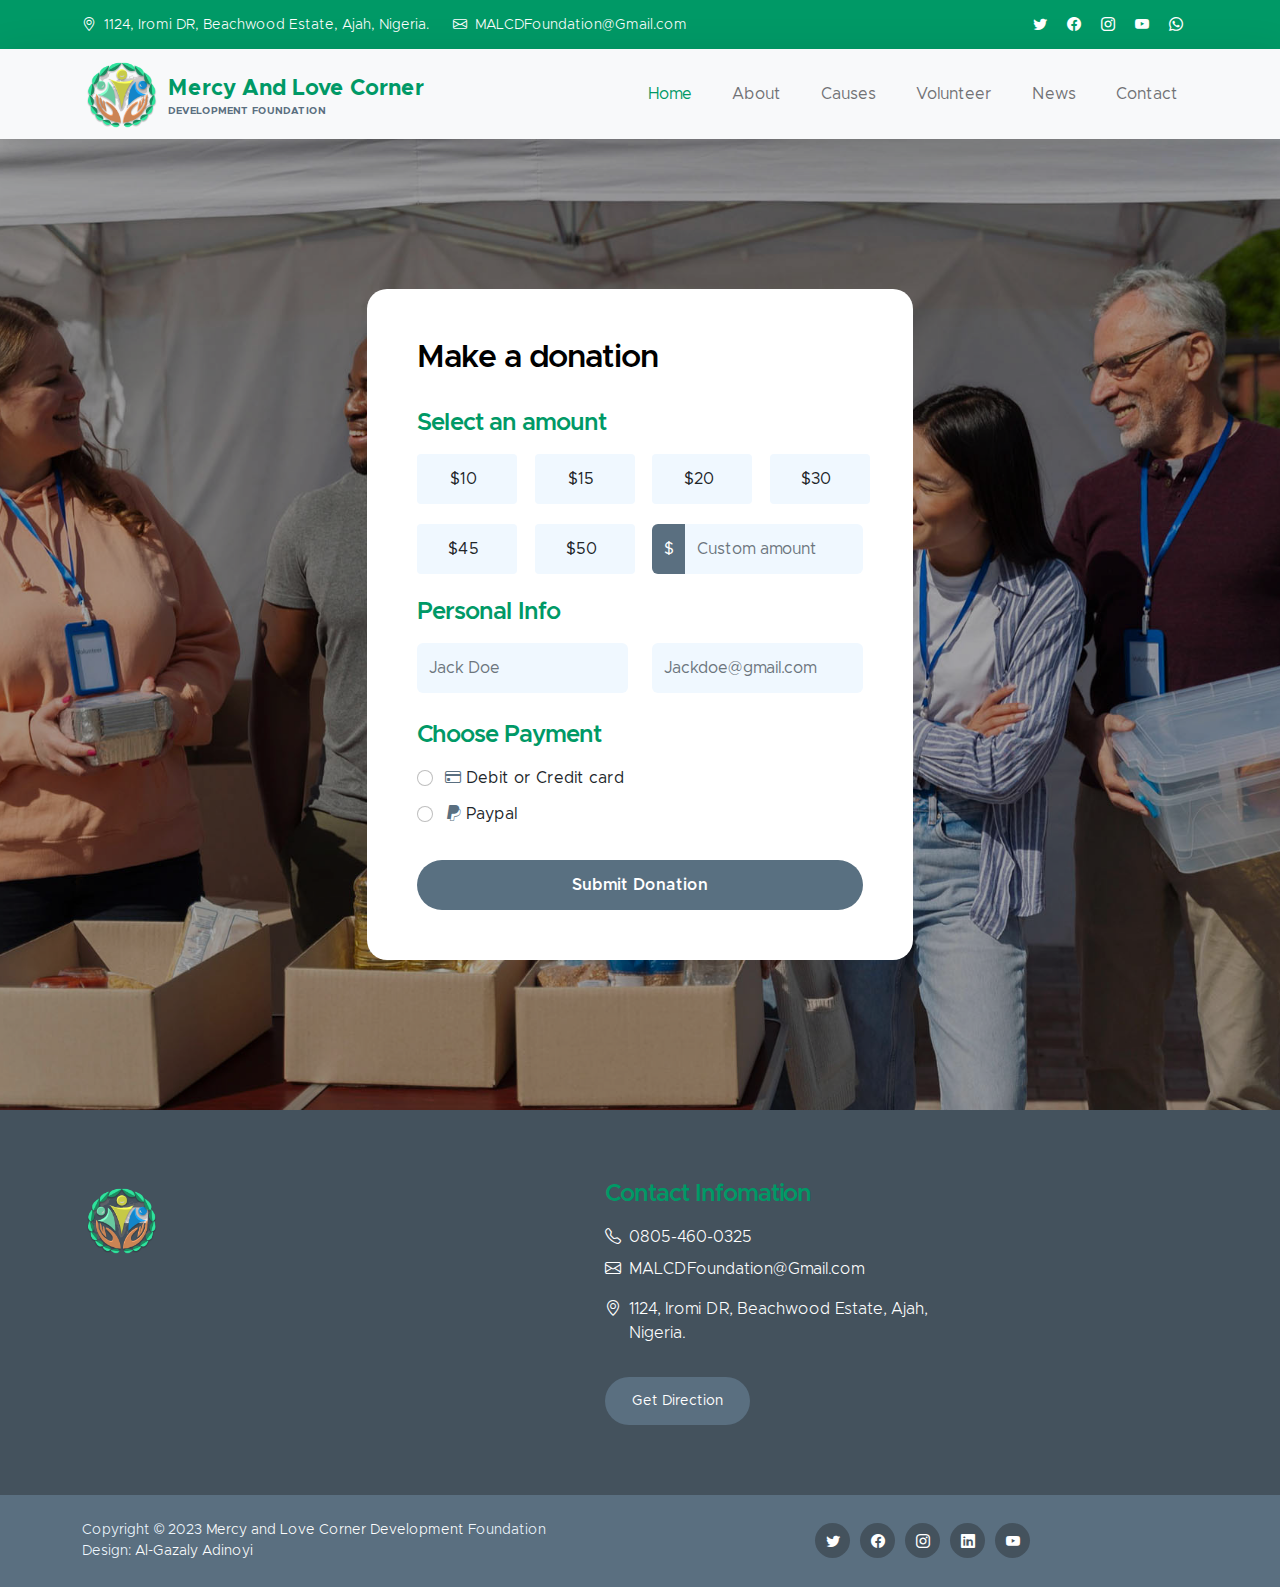
<file: donate.html>
<!doctype html>
<html lang="en">
    <head>
        <meta charset="utf-8">
        <meta name="viewport" content="width=device-width, initial-scale=1">

        <meta name="description" content="">
        <meta name="author" content="">

        <title>Mercy And Love Corner Development Foundation</title>

        <!-- CSS FILES -->        
        <link href="css/bootstrap.min.css" rel="stylesheet">
        <link rel="shortcut icon" href="images/icons/emb.png">
        <link href="css/bootstrap-icons.css" rel="stylesheet">

        <link href="css/Mercy-and-love-web.css" rel="stylesheet">
<!--

Mercy And Love Corner Development Foundation


-->

    </head>
    
    <body id="section_1">

        <header class="site-header">
            <div class="container">
                <div class="row">
                    
                    <div class="col-lg-8 col-12 d-flex flex-wrap">
                        <p class="d-flex me-4 mb-0">
                            <i class="bi-geo-alt me-2"></i>
                            1124, Iromi DR, Beachwood Estate, Ajah, Nigeria.
                        </p>

                        <p class="d-flex mb-0">
                            <i class="bi-envelope me-2"></i>

                            <a href="mailto:MALCDFoundation@Gmail.com">
                                MALCDFoundation@Gmail.com
                            </a>
                        </p>
                    </div>

                    <div class="col-lg-3 col-12 ms-auto d-lg-block d-none">
                        <ul class="social-icon">
                            <li class="social-icon-item">
                                <a href="https://twitter.com/MALCDF146055" class="social-icon-link bi-twitter"></a>
                            </li>

                            <li class="social-icon-item">
                                <a href="https://www.facebook.com/2talkmc?mibextid=ZbWKwL" class="social-icon-link bi-facebook"></a>
                            </li>

                            <li class="social-icon-item">
                                <a href="#" class="social-icon-link bi-instagram"></a>
                            </li>

                            <li class="social-icon-item">
                                <a href="https://youtube.com/@MercyandLoveCornerDevelopmentF" class="social-icon-link bi-youtube"></a>
                            </li>

                            <li class="social-icon-item">
                                <a href="https://chat.whatsapp.com/G6wo1O1Zqw95Fhe7lyjHuw" class="social-icon-link bi-whatsapp"></a>
                            </li>
                        </ul>
                    </div>

                </div>
            </div>
        </header>

        <nav class="navbar navbar-expand-lg bg-light shadow-lg">
            <div class="container">
                <a class="navbar-brand" href="index.html">
                    <img src="images/logo.png" class="logo img-fluid" alt="Mercy And Love Corner Development Foundation">
                    <span>
                        Mercy And Love Corner
                        <small>Development Foundation</small>
                    </span>
                </a>

                <button class="navbar-toggler" type="button" data-bs-toggle="collapse" data-bs-target="#navbarNav" aria-controls="navbarNav" aria-expanded="false" aria-label="Toggle navigation">
                    <span class="navbar-toggler-icon"></span>
                </button>

                <div class="collapse navbar-collapse" id="navbarNav">
                    <ul class="navbar-nav ms-auto">
                        <li class="nav-item">
                            <a class="nav-link click-scroll" href="index.html#section_1">Home</a>
                        </li>

                        <li class="nav-item">
                            <a class="nav-link click-scroll" href="index.html#section_2">About</a>
                        </li>

                        <li class="nav-item">
                            <a class="nav-link click-scroll" href="index.html#section_3">Causes</a>
                        </li>

                        <li class="nav-item">
                            <a class="nav-link click-scroll" href="index.html#section_4">Volunteer</a>
                        </li>

                        <li class="nav-item">
                            <a class="nav-link click-scroll" href="#section_5">News</a>
                            </li>

                        <li class="nav-item">
                            <a class="nav-link click-scroll" href="index.html#section_6">Contact</a>
                        </li>

                    </ul>
                </div>
            </div>
        </nav>

        <main>

            <section class="donate-section">
                <div class="section-overlay"></div>
                <div class="container">
                    <div class="row">

                        <div class="col-lg-6 col-12 mx-auto">
                            <form class="custom-form donate-form" action="#" method="get" role="form">
                                <h3 class="mb-4">Make a donation</h3>

                                <div class="row">

                                    <div class="col-lg-12 col-12">
                                        <h5 class="mt-2 mb-3">Select an amount</h5>
                                    </div>

                                    <div class="col-lg-3 col-md-6 col-6 form-check-group">
                                        <div class="form-check form-check-radio">
                                            <input class="form-check-input" type="radio" name="flexRadioDefault" id="flexRadioDefault1">
                                            <label class="form-check-label" for="flexRadioDefault1">
                                                $10
                                            </label>
                                        </div>
                                    </div>

                                    <div class="col-lg-3 col-md-6 col-6 form-check-group">
                                        <div class="form-check form-check-radio">
                                            <input class="form-check-input" type="radio" name="flexRadioDefault" id="flexRadioDefault2">
                                            <label class="form-check-label" for="flexRadioDefault2">
                                                $15
                                            </label>
                                        </div>
                                    </div>

                                    <div class="col-lg-3 col-md-6 col-6 form-check-group">
                                        <div class="form-check form-check-radio">
                                            <input class="form-check-input" type="radio" name="flexRadioDefault" id="flexRadioDefault3">
                                            <label class="form-check-label" for="flexRadioDefault3">
                                                $20
                                            </label>
                                        </div>
                                    </div>

                                    <div class="col-lg-3 col-md-6 col-6 form-check-group">
                                        <div class="form-check form-check-radio">
                                            <input class="form-check-input" type="radio" name="flexRadioDefault" id="flexRadioDefault4">
                                            <label class="form-check-label" for="flexRadioDefault4">
                                                $30
                                            </label>
                                        </div>
                                    </div>

                                    <div class="col-lg-3 col-md-6 col-6 form-check-group">
                                        <div class="form-check form-check-radio">
                                            <input class="form-check-input" type="radio" name="flexRadioDefault" id="flexRadioDefault5">
                                            <label class="form-check-label" for="flexRadioDefault5">
                                                $45
                                            </label>
                                        </div>
                                    </div>

                                    <div class="col-lg-3 col-md-6 col-6 form-check-group">
                                        <div class="form-check form-check-radio">
                                            <input class="form-check-input" type="radio" name="flexRadioDefault" id="flexRadioDefault6">
                                            <label class="form-check-label" for="flexRadioDefault6">
                                                $50
                                            </label>
                                        </div>
                                    </div>

                                    <div class="col-lg-6 col-12 form-check-group">
                                        <div class="input-group">
                                            <span class="input-group-text" id="basic-addon1">$</span>

                                            <input type="text" class="form-control" placeholder="Custom amount" aria-label="Username" aria-describedby="basic-addon1">
                                        </div>
                                    </div>

                                    <div class="col-lg-12 col-12">
                                        <h5 class="mt-1">Personal Info</h5>
                                    </div>

                                    <div class="col-lg-6 col-12 mt-2">
                                        <input type="text" name="donation-name" id="donation-name" class="form-control" placeholder="Jack Doe" required>
                                    </div>

                                    <div class="col-lg-6 col-12 mt-2">
                                        <input type="email" name="donation-email" id="donation-email" pattern="[^ @]*@[^ @]*" class="form-control" placeholder="Jackdoe@gmail.com" required>
                                    </div>

                                    <div class="col-lg-12 col-12">
                                        <h5 class="mt-4 pt-1">Choose Payment</h5>
                                    </div>

                                    <div class="col-lg-12 col-12 mt-2">
                                        <div class="form-check">
                                            <input class="form-check-input" type="radio" name="DonationPayment" id="flexRadioDefault9">
                                            <label class="form-check-label" for="flexRadioDefault9">
                                                <i class="bi-credit-card custom-icon ms-1"></i>
                                                Debit or Credit card
                                            </label>
                                        </div>

                                        <div class="form-check">
                                            <input class="form-check-input" type="radio" name="DonationPayment" id="flexRadioDefault10">
                                            <label class="form-check-label" for="flexRadioDefault10">
                                                <i class="bi-paypal custom-icon ms-1"></i>
                                                Paypal
                                            </label>
                                        </div>

                                        <button type="submit" class="form-control mt-4">Submit Donation</button>
                                    </div>
                                </div>
                            </form>
                        </div>

                    </div>
                </div>
            </section>
        </main>

        <footer class="site-footer">
            <div class="container">
                <div class="row">
                    <div class="col-lg-3 col-12 mb-4">
                        <img src="images/logo.png" class="logo img-fluid" alt="">
                    </div>

                    <div class="col-lg-4 col-md-6 col-12 mx-auto">
                        <h5 class="site-footer-title mb-3">Contact Infomation</h5>

                        <p class="text-white d-flex mb-2">
                            <i class="bi-telephone me-2"></i>

                            <a href="tel: 0805-460-0325" class="site-footer-link">
                                0805-460-0325
                            </a>
                        </p>

                        <p class="text-white d-flex">
                            <i class="bi-envelope me-2"></i>

                            <a href="mailto:MALCDFoundation@Gmail.com" class="site-footer-link">
                                MALCDFoundation@Gmail.com
                            </a>
                        </p>

                        <p class="text-white d-flex mt-3">
                            <i class="bi-geo-alt me-2"></i>
                            1124, Iromi DR, Beachwood Estate, Ajah, Nigeria.
                        </p>

                        <a href="https://goo.gl/maps/hafUni3YTFZeLzwz7" class="custom-btn btn mt-3">Get Direction</a>
                    </div>
                </div>
            </div>

            <div class="site-footer-bottom">
                <div class="container">
                    <div class="row">

                        <div class="col-lg-6 col-md-7 col-12">
                            <p class="copyright-text mb-0">Copyright © 2023 <a href="https://twitter.com/MALCDF146055">Mercy and Love Corner Development</a> Foundation
                        	Design: <a href="https://www.linkedin.com/in/gazaly-gaxal-a50a2a25a/" target="_blank">Al-Gazaly Adinoyi</a></p>
                        </div>
                        
                        <div class="col-lg-6 col-md-5 col-12 d-flex justify-content-center align-items-center mx-auto">
                            <ul class="social-icon">
                                <li class="social-icon-item">
                                    <a href="https://twitter.com/MALCDF146055" class="social-icon-link bi-twitter"></a>
                                </li>

                                <li class="social-icon-item">
                                    <a href="https://www.facebook.com/2talkmc?mibextid=ZbWKwL" class="social-icon-link bi-facebook"></a>
                                </li>

                                <li class="social-icon-item">
                                    <a href="#" class="social-icon-link bi-instagram"></a>
                                </li>

                                <li class="social-icon-item">
                                    <a href="https://www.linkedin.com/in/abdulmumuni-sanni-021aa0207" class="social-icon-link bi-linkedin"></a>
                                </li>

                                <li class="social-icon-item">
                                    <a href="https://youtube.com/@MercyandLoveCornerDevelopmentF" class="social-icon-link bi-youtube"></a>
                                </li>
                            </ul>
                        </div>
                        
                    </div>
                </div>
            </div>
        </footer>

        <!-- JAVASCRIPT FILES -->
        <script src="js/jquery.min.js"></script>
        <script src="js/bootstrap.min.js"></script>
        <script src="js/jquery.sticky.js"></script>
        <script src="js/click-scroll.js"></script>
        <script src="js/counter.js"></script>
        <script src="js/custom.js"></script>

    </body>
</html>
</file>
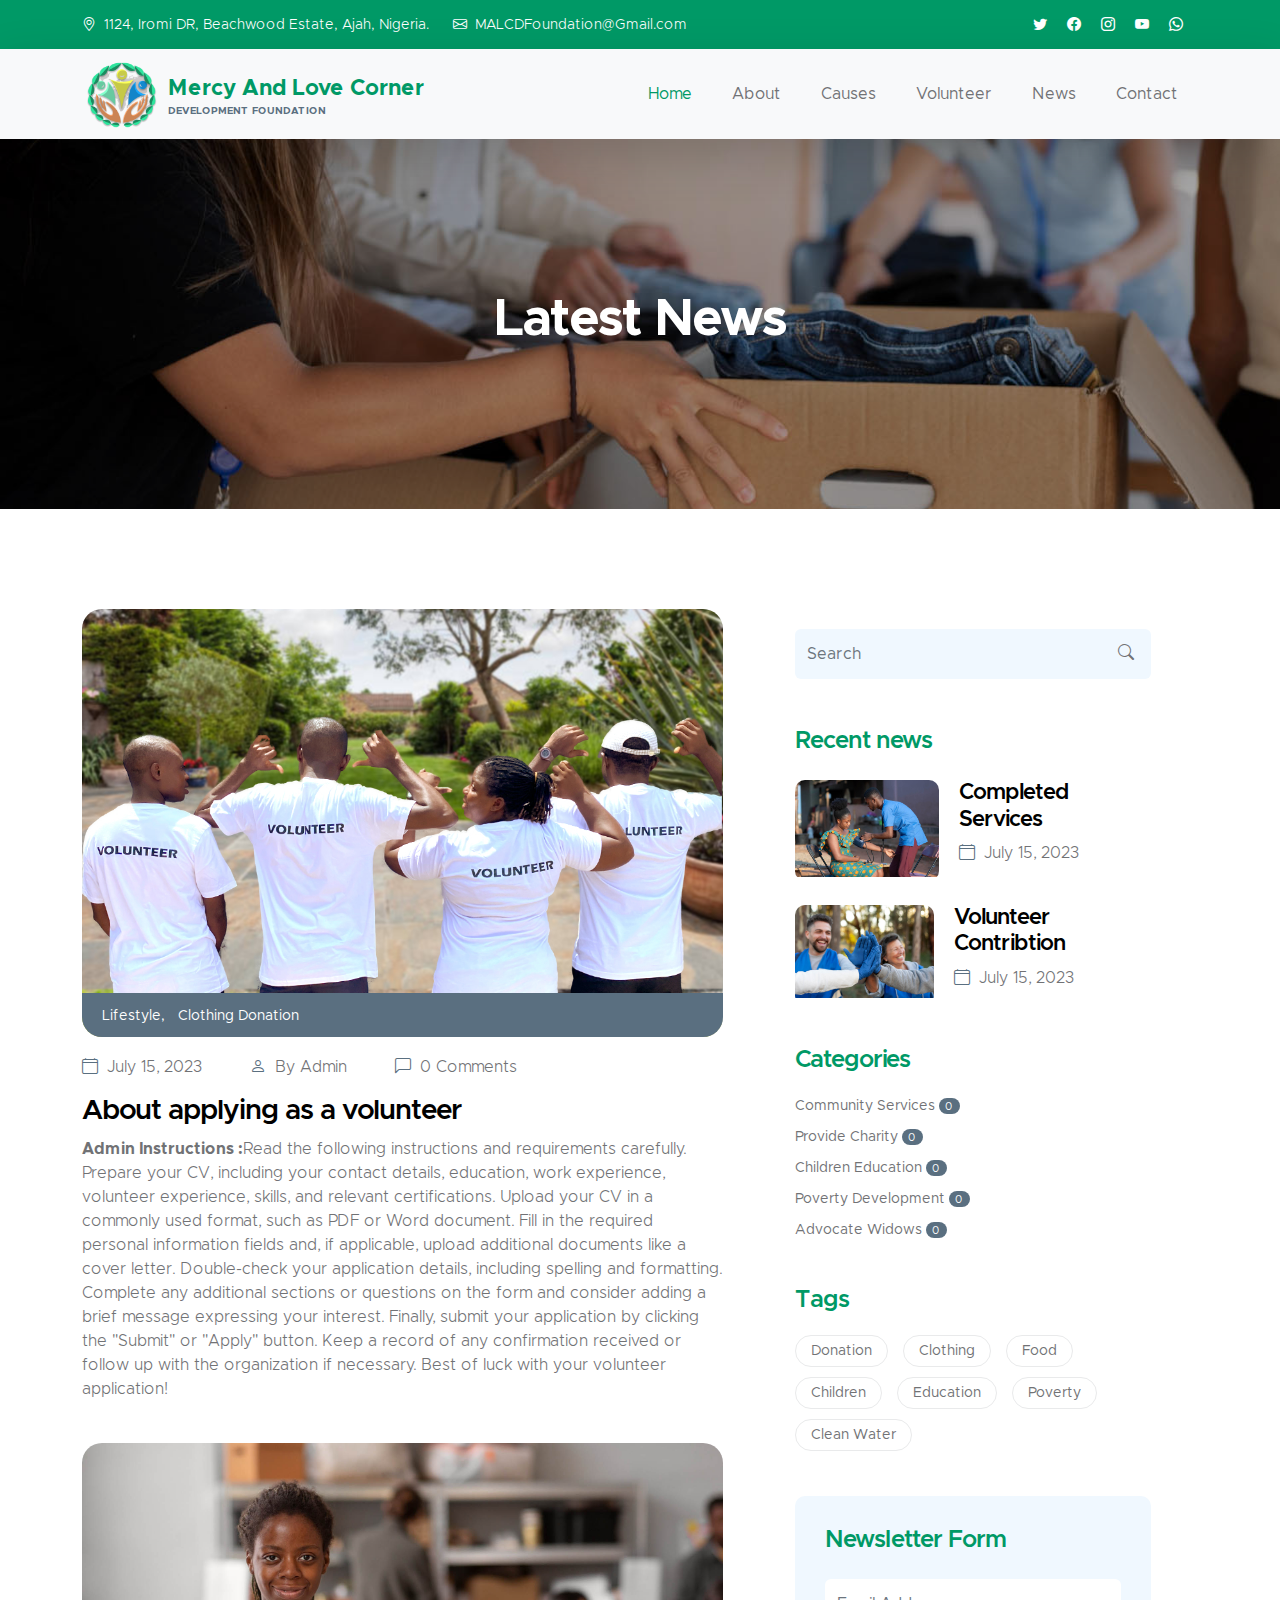
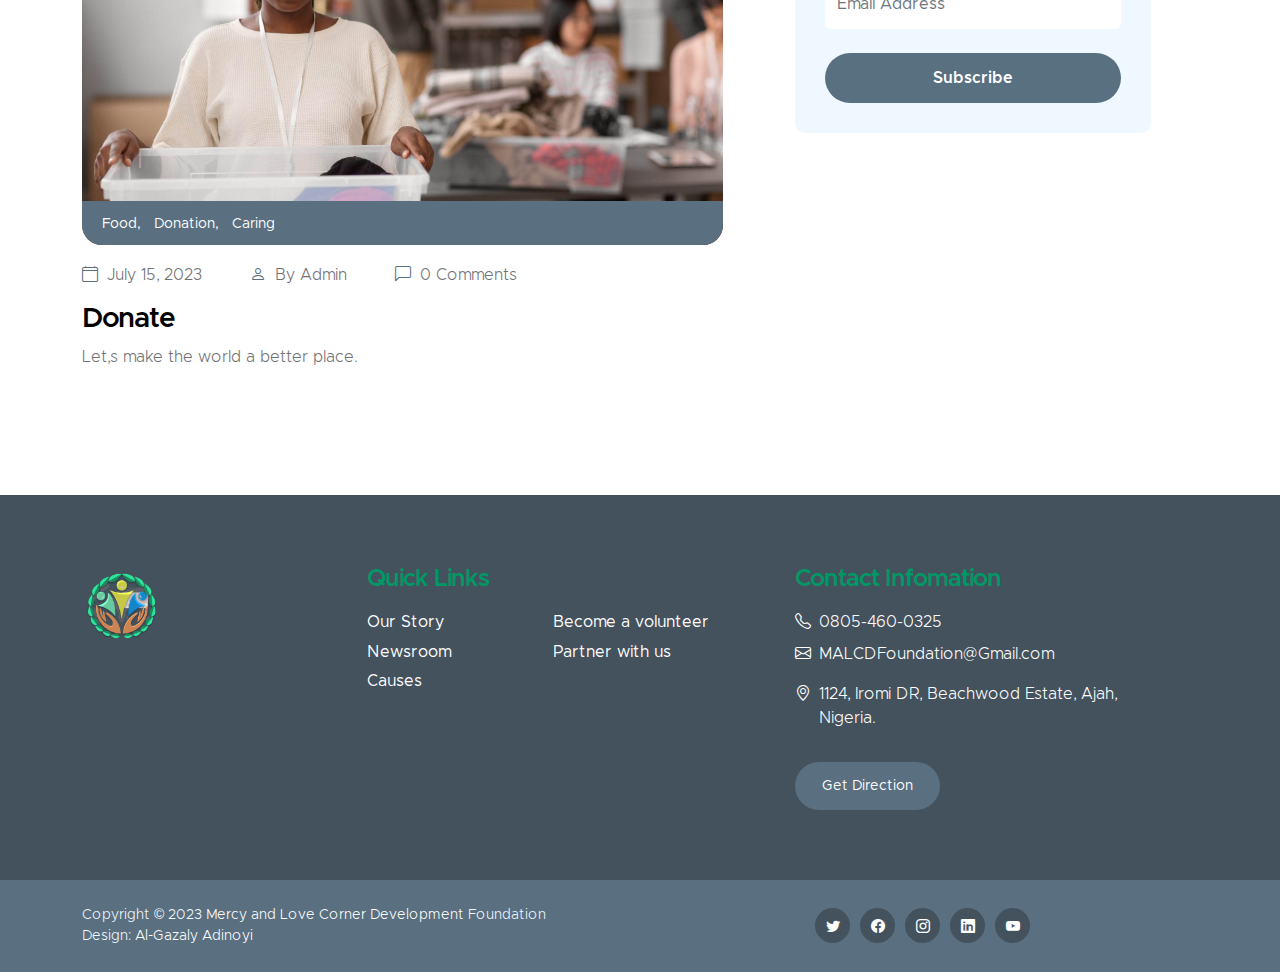
<file: news.html>
<!doctype html>
<html lang="en">
    <head>
        <meta charset="utf-8">
        <meta name="viewport" content="width=device-width, initial-scale=1">

        <meta name="description" content="">
        <meta name="author" content="">

        <title>Mercy And Love Corner Development Foundation</title>

        <!-- CSS FILES -->        
        <link href="css/bootstrap.min.css" rel="stylesheet">

        <link href="css/bootstrap-icons.css" rel="stylesheet">
        <link rel="shortcut icon" href="images/icons/emb.png">

        <link href="css/Mercy-and-love-web.css" rel="stylesheet">
<!--

Mercy And Love Corner Development Foundation


-->

    </head>
    
    <body id="section_1">

        <header class="site-header">
            <div class="container">
                <div class="row">
                    
                    <div class="col-lg-8 col-12 d-flex flex-wrap">
                        <p class="d-flex me-4 mb-0">
                            <i class="bi-geo-alt me-2"></i>
                            1124, Iromi DR, Beachwood Estate, Ajah, Nigeria.
                        </p>

                        <p class="d-flex mb-0">
                            <i class="bi-envelope me-2"></i>

                            <a href="mailto:MALCDFoundation@Gmail.com">
                                MALCDFoundation@Gmail.com
                            </a>
                        </p>
                    </div>

                    <div class="col-lg-3 col-12 ms-auto d-lg-block d-none">
                        <ul class="social-icon">
                            <li class="social-icon-item">
                                <a href="https://twitter.com/MALCDF146055" class="social-icon-link bi-twitter"></a>
                            </li>

                            <li class="social-icon-item">
                                <a href="https://www.facebook.com/2talkmc?mibextid=ZbWKwL" class="social-icon-link bi-facebook"></a>
                            </li>

                            <li class="social-icon-item">
                                <a href="#" class="social-icon-link bi-instagram"></a>
                            </li>

                            <li class="social-icon-item">
                                <a href="https://youtube.com/@MercyandLoveCornerDevelopmentF" class="social-icon-link bi-youtube"></a>
                            </li>

                            <li class="social-icon-item">
                                <a href="https://chat.whatsapp.com/G6wo1O1Zqw95Fhe7lyjHuw" class="social-icon-link bi-whatsapp"></a>
                            </li>
                        </ul>
                    </div>

                </div>
            </div>
        </header>

        <nav class="navbar navbar-expand-lg bg-light shadow-lg">
            <div class="container">
                <a class="navbar-brand" href="index.html">
                    <img src="images/logo.png" class="logo img-fluid" alt="Mercy And Love Corner Development Foundation">
                    <span>
                        Mercy And Love Corner
                        <small>Development Foundation</small>
                    </span>
                </a>

               <button class="navbar-toggler" type="button" data-bs-toggle="collapse" data-bs-target="#navbarNav" aria-controls="navbarNav" aria-expanded="false" aria-label="Toggle navigation">
                    <span class="navbar-toggler-icon"></span>
                </button>

                <div class="collapse navbar-collapse" id="navbarNav">
                    <ul class="navbar-nav ms-auto">
                        <li class="nav-item">
                            <a class="nav-link click-scroll" href="index.html#section_1">Home</a>
                        </li>

                        <li class="nav-item">
                            <a class="nav-link click-scroll" href="index.html#section_2">About</a>
                        </li>

                        <li class="nav-item">
                            <a class="nav-link click-scroll" href="index.html#section_3">Causes</a>
                        </li>

                        <li class="nav-item">
                            <a class="nav-link click-scroll" href="index.html#section_4">Volunteer</a>
                        </li>

                        <li class="nav-item">
                            <a class="nav-link click-scroll" href="#section_5">News</a>
                            </li>

                        <li class="nav-item">
                            <a class="nav-link click-scroll" href="index.html#section_6">Contact</a>
                        </li>

                    </ul>
                </div>
            </div>
        </nav>

        <main>

            <section class="news-detail-header-section text-center">
                <div class="section-overlay"></div>

                <div class="container">
                    <div class="row">

                        <div class="col-lg-12 col-12">
                            <h1 class="text-white">Latest News</h1>
                        </div>

                    </div>
                </div>
            </section>

            <section class="news-section section-padding">
                <div class="container">
                    <div class="row">

                        <div class="col-lg-7 col-12">
                            <div class="news-block">
                                <div class="news-block-top">
                                    <a>
                                        <img src="images/news/medium-shot-volunteers-with-clothing-donations.jpg" class="news-image img-fluid" alt="">
                                    </a>

                                    <div class="news-category-block">
                                        <a href="#" class="category-block-link">
                                            Lifestyle,
                                        </a>

                                        <a href="#" class="category-block-link">
                                            Clothing Donation
                                        </a>
                                    </div>
                                </div>

                                <div class="news-block-info">
                                    <div class="d-flex mt-2">
                                        <div class="news-block-date">
                                            <p>
                                                <i class="bi-calendar4 custom-icon me-1"></i>
                                                July 15, 2023
                                            </p>
                                        </div>

                                        <div class="news-block-author mx-5">
                                            <p>
                                                <i class="bi-person custom-icon me-1"></i>
                                                By Admin
                                            </p>
                                        </div>

                                        <div class="news-block-comment">
                                            <p>
                                                <i class="bi-chat-left custom-icon me-1"></i>
                                                0 Comments
                                            </p>
                                        </div>
                                    </div>

                                    <div class="news-block-title mb-2">
                                        <h4><a class="news-block-title-link">About applying as a volunteer</a></h4>
                                    </div>

                                    <div class="news-block-body">
                                        <p><strong>Admin Instructions :</strong>Read the following instructions and requirements carefully. Prepare your CV, including your contact details, education, work experience, volunteer experience, skills, and relevant certifications. Upload your CV in a commonly used format, such as PDF or Word document. Fill in the required personal information fields and, if applicable, upload additional documents like a cover letter. Double-check your application details, including spelling and formatting. Complete any additional sections or questions on the form and consider adding a brief message expressing your interest. Finally, submit your application by clicking the "Submit" or "Apply" button. Keep a record of any confirmation received or follow up with the organization if necessary. Best of luck with your volunteer application!</p>
                                    </div>
                                </div>
                            </div>

                            <div class="news-block mt-3">
                                <div class="news-block-top">
                                    <a>
                                        <img src="images/news/medium-shot-people-collecting-foodstuff.jpg" class="news-image img-fluid" alt="">
                                    </a>

                                    <div class="news-category-block">
                                        <a href="#" class="category-block-link">
                                            Food,
                                        </a>

                                        <a href="#" class="category-block-link">
                                            Donation,
                                        </a>

                                        <a href="#" class="category-block-link">
                                            Caring
                                        </a>
                                    </div>
                                </div>

                                <div class="news-block-info">
                                    <div class="d-flex mt-2">
                                        <div class="news-block-date">
                                            <p>
                                                <i class="bi-calendar4 custom-icon me-1"></i>
                                                July 15, 2023
                                            </p>
                                        </div>

                                        <div class="news-block-author mx-5">
                                            <p>
                                                <i class="bi-person custom-icon me-1"></i>
                                                By Admin
                                            </p>
                                        </div>

                                        <div class="news-block-comment">
                                            <p>
                                                <i class="bi-chat-left custom-icon me-1"></i>
                                                0 Comments
                                            </p>
                                        </div>
                                    </div>

                                    <div class="news-block-title mb-2">
                                        <h4><a class="news-block-title-link">Donate</a></h4>
                                    </div>

                                    <div class="news-block-body">
                                        <p>Let,s make the world a better place.</p>
                                    </div>
                                </div>
                            </div>
                        </div>

                        <div class="col-lg-4 col-12 mx-auto mt-4 mt-lg-0">
                            <form class="custom-form search-form" action="#" method="post" role="form">
                                <input class="form-control" type="search" placeholder="Search" aria-label="Search">

                                <button type="submit" class="form-control">
                                    <i class="bi-search"></i>
                                </button>
                            </form>

                            <h5 class="mt-5 mb-3">Recent news</h5>

                            <div class="news-block news-block-two-col d-flex mt-4">
                                <div class="news-block-two-col-image-wrap">
                                    <a>
                                        <img src="images/news/africa-humanitarian-aid-doctor.jpg" class="news-image img-fluid" alt="">
                                    </a>
                                </div>

                                <div class="news-block-two-col-info">
                                    <div class="news-block-title mb-2">
                                        <h6><a class="news-block-title-link">Completed Services</a></h6>
                                    </div>

                                    <div class="news-block-date">
                                        <p>
                                            <i class="bi-calendar4 custom-icon me-1"></i>
                                            July 15, 2023
                                        </p>
                                    </div>
                                </div>
                            </div>

                            <div class="news-block news-block-two-col d-flex mt-4">
                                <div class="news-block-two-col-image-wrap">
                                    <a>
                                        <img src="images/news/close-up-happy-people-working-together.jpg" class="news-image img-fluid" alt="">
                                    </a>
                                </div>

                                <div class="news-block-two-col-info">
                                    <div class="news-block-title mb-2">
                                        <h6><a class="news-block-title-link">Volunteer Contribtion</a></h6>
                                    </div>

                                    <div class="news-block-date">
                                        <p>
                                            <i class="bi-calendar4 custom-icon me-1"></i>
                                            July 15, 2023
                                        </p>
                                    </div>
                                </div>
                            </div>

                            <div class="category-block d-flex flex-column">
                                <h5 class="mb-3">Categories</h5>

                                 <a href="#" class="category-block-link">
                                    Community Services
                                    <span class="badge">0</span>
                                </a>

                                <a href="#" class="category-block-link">
                                     Provide Charity
                                    <span class="badge">0</span>
                                </a>

                                <a href="#" class="category-block-link">
                                    Children Education
                                    <span class="badge">0</span>
                                </a>

                                <a href="#" class="category-block-link">
                                    Poverty Development
                                    <span class="badge">0</span>
                                </a>

                                <a href="#" class="category-block-link">
                                     Advocate Widows
                                    <span class="badge">0</span>
                                </a>
                            </div>

                            <div class="tags-block">
                                <h5 class="mb-3">Tags</h5>

                                <a href="#" class="tags-block-link">
                                    Donation
                                </a>

                                <a href="#" class="tags-block-link">
                                    Clothing
                                </a>

                                <a href="#" class="tags-block-link">
                                    Food
                                </a>

                                <a href="#" class="tags-block-link">
                                    Children
                                </a>

                                <a href="#" class="tags-block-link">
                                    Education
                                </a>

                                <a href="#" class="tags-block-link">
                                    Poverty
                                </a>

                                <a href="#" class="tags-block-link">
                                    Clean Water
                                </a>
                            </div>

                            <form class="custom-form subscribe-form" action="#" method="post" role="form">
                                <h5 class="mb-4">Newsletter Form</h5>

                                <input type="email" name="subscribe-email" id="subscribe-email" pattern="[^ @]*@[^ @]*" class="form-control" placeholder="Email Address" required>

                                <div class="col-lg-12 col-12">
                                    <button type="submit" class="form-control">Subscribe</button>
                                </div>
                            </form>
                        </div>

                    </div>
                </div>
            </section>
        </main>

         <footer class="site-footer">
            <div class="container">
                <div class="row">
                    <div class="col-lg-3 col-12 mb-4">
                        <img src="images/logo.png" class="logo img-fluid" alt="">
                    </div>

                    <div class="col-lg-4 col-md-6 col-12 mb-4">
                        <h5 class="site-footer-title mb-3">Quick Links</h5>

                        <ul class="footer-menu">
                            <li class="footer-menu-item"><a href="#section_2" class="footer-menu-link">Our Story</a></li>

                            <li class="footer-menu-item"><a href="#section_5" class="footer-menu-link">Newsroom</a></li>

                            <li class="footer-menu-item"><a href="#section_3" class="footer-menu-link">Causes</a></li>

                            <li class="footer-menu-item"><a href="#section_4" class="footer-menu-link">Become a volunteer</a></li>

                            <li class="footer-menu-item"><a href="#" class="footer-menu-link">Partner with us</a></li>
                        </ul>
                    </div>

                    <div class="col-lg-4 col-md-6 col-12 mx-auto">
                        <h5 class="site-footer-title mb-3">Contact Infomation</h5>

                        <p class="text-white d-flex mb-2">
                            <i class="bi-telephone me-2"></i>

                            <a href="tel: 0805-460-0325" class="site-footer-link">
                                0805-460-0325
                            </a>
                        </p>

                        <p class="text-white d-flex">
                            <i class="bi-envelope me-2"></i>

                            <a href="mailto:MALCDFoundation@Gmail.com" class="site-footer-link">
                                MALCDFoundation@Gmail.com
                            </a>
                        </p>

                        <p class="text-white d-flex mt-3">
                            <i class="bi-geo-alt me-2"></i>
                            1124, Iromi DR, Beachwood Estate, Ajah, Nigeria.
                        </p>

                        <a href="https://goo.gl/maps/hafUni3YTFZeLzwz7" class="custom-btn btn mt-3">Get Direction</a>
                    </div>
                </div>
            </div>

            <div class="site-footer-bottom">
                <div class="container">
                    <div class="row">

                        <div class="col-lg-6 col-md-7 col-12">
                            <p class="copyright-text mb-0">Copyright © 2023 <a href="https://twitter.com/MALCDF146055">Mercy and Love Corner Development</a> Foundation
                        	Design: <a href="https://www.linkedin.com/in/gazaly-gaxal-a50a2a25a/" target="_blank">Al-Gazaly Adinoyi</a></p>
                        </div>
                        
                        <div class="col-lg-6 col-md-5 col-12 d-flex justify-content-center align-items-center mx-auto">
                            <ul class="social-icon">
                                <li class="social-icon-item">
                                    <a href="https://twitter.com/MALCDF146055" class="social-icon-link bi-twitter"></a>
                                </li>

                                <li class="social-icon-item">
                                    <a href="https://www.facebook.com/2talkmc?mibextid=ZbWKwL" class="social-icon-link bi-facebook"></a>
                                </li>

                                <li class="social-icon-item">
                                    <a href="#" class="social-icon-link bi-instagram"></a>
                                </li>

                                <li class="social-icon-item">
                                    <a href="https://www.linkedin.com/in/abdulmumuni-sanni-021aa0207" class="social-icon-link bi-linkedin"></a>
                                </li>

                                <li class="social-icon-item">
                                    <a href="https://youtube.com/@MercyandLoveCornerDevelopmentF" class="social-icon-link bi-youtube"></a>
                                </li>
                            </ul>
                        </div>
                        
                    </div>
                </div>
            </div>
        </footer>

        <!-- JAVASCRIPT FILES -->
        <script src="js/jquery.min.js"></script>
        <script src="js/bootstrap.min.js"></script>
        <script src="js/jquery.sticky.js"></script>
        <script src="js/click-scroll.js"></script>
        <script src="js/counter.js"></script>
        <script src="js/custom.js"></script>

    </body>
</html>
</file>
<file: css/Mercy-and-love-web.css>
/*



*/



@font-face {
    font-family: 'Metropolis';
    src: url('../fonts/Metropolis/Metropolis-Regular.woff2') format('woff2'),
        url('../fonts/Metropolis/Metropolis-Regular.woff') format('woff');
    font-weight: normal;
    font-style: normal;
    font-display: swap;
}

@font-face {
    font-family: 'Metropolis';
    src: url('../fonts/Metropolis/Metropolis-Light.woff2') format('woff2'),
        url('../fonts/Metropolis/Metropolis-Light.woff') format('woff');
    font-weight: 300;
    font-style: normal;
    font-display: swap;
}

@font-face {
    font-family: 'Metropolis';
    src: url('../fonts/Metropolis/Metropolis-SemiBold.woff2') format('woff2'),
        url('../fonts/Metropolis/Metropolis-SemiBold.woff') format('woff');
    font-weight: 600;
    font-style: normal;
    font-display: swap;
}

@font-face {
    font-family: 'Metropolis';
    src: url('../fonts/Metropolis/Metropolis-Bold.woff2') format('woff2'),
        url('../fonts/Metropolis/Metropolis-Bold.woff') format('woff');
    font-weight: bold;
    font-style: normal;
    font-display: swap;
}

/*---------------------------------------
  CUSTOM PROPERTIES ( VARIABLES )             
-----------------------------------------*/
:root {
  --white-color:                  #FFFFFF;
  --primary-color:                #009966;
  --secondary-color:              #5a6f80;
  --section-bg-color:             #f0f8ff;
  --site-footer-bg-color:         #44525d;
  --custom-btn-bg-color:          #597081;
  --custom-btn-bg-hover-color:    #5bc1ac;
  --dark-color:                   #000000;
  --p-color:                      #717275;
  --border-color:                 #e9eaeb;

  --body-font-family:             'Metropolis', sans-serif;

  --h1-font-size:                 52px;
  --h2-font-size:                 30px;
  --h3-font-size:                 32px;
  --h4-font-size:                 28px;
  --h5-font-size:                 24px;
  --h6-font-size:                 22px;
  --p-font-size:                  16px;
  --btn-font-size:                18px;
  --copyright-font-size:          14px;

  --border-radius-large:          100px;
  --border-radius-medium:         20px;
  --border-radius-small:          10px;

  --font-weight-light:            300;
  --font-weight-normal:           400;
  --font-weight-semibold:         600;
  --font-weight-bold:             700;
}

body {
  background-color: var(--white-color);
  font-family: var(--body-font-family); 
}


/*---------------------------------------
  TYPOGRAPHY               
-----------------------------------------*/

h2,
h3,
h4,
h5,
h6 {
  color: var(--dark-color);
}

h1,
h2,
h3,
h4,
h5,
h6 {
  font-weight: var(--font-weight-semibold);
  letter-spacing: -1px;
}

h1 {
  font-size: var(--h1-font-size);
  font-weight: var(--font-weight-bold);
  letter-spacing: -2px;
}

h2 {
  color: var(--secondary-color);
  font-size: var(--h2-font-size);
  letter-spacing: -2px;
}

h3 {
  font-size: var(--h3-font-size);
}

h4 {
  font-size: var(--h4-font-size);
}

h5 {
  color: var(--primary-color);
  font-size: var(--h5-font-size);
}

h6 {
  font-size: var(--h6-font-size);
}

p {
  color: var(--p-color);
  font-size: var(--p-font-size);
  font-weight: var(--font-weight-light);
}

ul li {
  color: var(--p-color);
  font-size: var(--p-font-size);
  font-weight: var(--font-weight-normal);
}

a, 
button {
  touch-action: manipulation;
  transition: all 0.3s;
}

a {
  color: var(--p-color);
  text-decoration: none;
}

a:hover {
  color: var(--primary-color);
}

b,
strong {
  font-weight: var(--font-weight-bold);
}


/*---------------------------------------
  SECTION               
-----------------------------------------*/
.section-padding {
  padding-top: 100px;
  padding-bottom: 100px;
}

.section-bg {
  background-color: var(--section-bg-color);
}

.section-overlay {
  background: rgba(0, 0, 0, 0.35);
  position: absolute;
  top: 0;
  left: 0;
  pointer-events: none;
  width: 100%;
  height: 100%;
}

.section-overlay + .container {
  position: relative;
}


/*---------------------------------------
  CUSTOM BLOCK               
-----------------------------------------*/
.custom-block-wrap {
  background: var(--white-color);
  border-radius: var(--border-radius-medium);
  position: relative;
  overflow: hidden;
  transition: all 0.5s;
}

.custom-block-wrap:hover {
  box-shadow: 0 1rem 3rem rgba(0,0,0,.175);
}

.custom-block-body {
  padding: 30px;
}

.custom-block-image {
  display: block;
  width: 100%;
  height: 100%;
  object-fit: cover;
}

.custom-block .custom-btn {
  border-radius: 0;
  display: block;
}


/*---------------------------------------
  PROGRESS BAR               
-----------------------------------------*/
.progress {
  background: var(--border-color);
  height: 5px;
}

.progress-bar {
  background: var(--secondary-color);
}


/*---------------------------------------
  CUSTOM ICON COLOR               
-----------------------------------------*/
.custom-icon {
  color: var(--secondary-color);
}


/*---------------------------------------
  CUSTOM LIST               
-----------------------------------------*/
.custom-list {
  margin-bottom: 0;
  padding-left: 0;
}

.custom-list-item {
  list-style: none;
  margin-top: 10px;
  margin-bottom: 10px;
}


/*---------------------------------------
  CUSTOM TEXT BOX               
-----------------------------------------*/
.custom-text-box {
  background: var(--white-color);
  border-radius: var(--border-radius-medium);
  margin-bottom: 24px;
  padding: 40px;
}

.custom-text-box-image {
  border-radius: var(--border-radius-medium);
  width: 100%;
  height: 100%;
  object-fit: cover;
}

.custom-text-box-icon {
  background: var(--section-bg-color);
  border-radius: var(--border-radius-large);
  color: var(--secondary-color);
  font-size: var(--h6-font-size);
  text-align: center;
  display: inline-block;
  vertical-align: middle;
  width: 25px;
  height: 25px;
  line-height: 30px;
}


/*---------------------------------------
  AVATAR IMAGE - TESTIMONIAL, AUTHOR               
-----------------------------------------*/
.avatar-image {
  border-radius: var(--border-radius-large);
  width: 65px;
  height: 65px;
  object-fit: cover;
}


/*---------------------------------------
  CUSTOM BUTTON               
-----------------------------------------*/
.custom-btn {
  background: var(--secondary-color);
  border: 2px solid transparent;
  border-radius: var(--border-radius-large);
  color: var(--white-color);
  font-size: var(--btn-font-size);
  font-weight: var(--font-weight-normal);
  line-height: normal;
  padding: 15px 25px;
}

.navbar-expand-lg .navbar-nav .nav-link.custom-btn {
  color: var(--custom-btn-bg-color);
  margin-top: 8px;
  padding: 12px 25px;
}

.custom-btn:hover {
  background: var(--primary-color);
  color: var(--white-color);
}

.custom-border-btn {
  background: transparent;
  border: 2px solid var(--custom-btn-bg-color);
  color: var(--primary-color);
}

.navbar-expand-lg .navbar-nav .nav-link.custom-btn:hover,
.custom-border-btn:hover {
  background: var(--custom-btn-bg-hover-color);
  border-color: transparent;
  color: var(--white-color);
}


/*---------------------------------------
  NAVIGATION              
-----------------------------------------*/
.navbar {
  background: var(--white-color);
  z-index: 9;
  padding-top: 0;
  padding-bottom: 0;
}

.navbar-brand {
  color: var(--primary-color);
  font-size: var(--h6-font-size);
  font-weight: var(--font-weight-bold);
}

.navbar-brand span {
  display: inline-block;
  vertical-align: middle;
}

.navbar-brand small {
  color: var(--secondary-color);
  display: block;
  font-size: 10px;
  line-height: normal;
  text-transform: uppercase;
}

.logo {
  width: 80px;
  height: auto;
}

.navbar-expand-lg .navbar-nav .nav-link {
  margin-right: 0;
  margin-left: 0;
  padding: 20px;
}

.navbar-nav .nav-link {
  display: inline-block;
  color: var(--p-color);
  font-size: var(--p-font-size);
  font-weight: var(--font-weight-medium);
  position: relative;
  padding-top: 15px;
  padding-bottom: 15px;
}

.navbar-nav .nav-link.active, 
.navbar-nav .nav-link:hover {
  background: transparent;
  color: var(--primary-color);
}

.dropdown-menu {
  background: var(--white-color);
  box-shadow: 0 1rem 3rem rgba(0,0,0,.175);
  border: 0;
  max-width: 50px;
  padding: 0;
  margin-top: 20px;
}

.dropdown-item {
  display: inline-block;
  color: var(--p-bg-color);
  font-size: var(--menu-font-size);
  font-weight: var(--font-weight-medium);
  position: relative;
  padding-top: 10px;
  padding-bottom: 10px;
}

.dropdown-menu li:last-child .dropdown-item {
  padding-top: 0;
}

.dropdown-item.active, 
.dropdown-item:active,
.dropdown-item:focus, 
.dropdown-item:hover {
  background: transparent;
  color: var(--primary-color);
}

.dropdown-toggle::after {
  content: "\f282";
  display: inline-block;
  font-family: bootstrap-icons !important;
  font-size: var(--copyright-font-size);
  font-style: normal;
  font-weight: normal !important;
  font-variant: normal;
  text-transform: none;
  line-height: 1;
  vertical-align: -.125em;
  -webkit-font-smoothing: antialiased;
  -moz-osx-font-smoothing: grayscale;
  position: relative;
  left: 2px;
  border: 0;
}

@media screen and (min-width: 992px) {
  .dropdown:hover .dropdown-menu {
    display: block;
    margin-top: 0;
  }
}

.navbar-toggler {
  border: 0;
  padding: 0;
  cursor: pointer;
  margin: 0;
  width: 30px;
  height: 35px;
  outline: none;
}

.navbar-toggler:focus {
  outline: none;
  box-shadow: none;
}

.navbar-toggler[aria-expanded="true"] .navbar-toggler-icon {
  background: transparent;
}

.navbar-toggler[aria-expanded="true"] .navbar-toggler-icon:before,
.navbar-toggler[aria-expanded="true"] .navbar-toggler-icon:after {
  transition: top 300ms 50ms ease, -webkit-transform 300ms 350ms ease;
  transition: top 300ms 50ms ease, transform 300ms 350ms ease;
  transition: top 300ms 50ms ease, transform 300ms 350ms ease, -webkit-transform 300ms 350ms ease;
  top: 0;
}

.navbar-toggler[aria-expanded="true"] .navbar-toggler-icon:before {
  transform: rotate(45deg);
}

.navbar-toggler[aria-expanded="true"] .navbar-toggler-icon:after {
  transform: rotate(-45deg);
}

.navbar-toggler .navbar-toggler-icon {
  background: var(--dark-color);
  transition: background 10ms 300ms ease;
  display: block;
  width: 30px;
  height: 2px;
  position: relative;
}

.navbar-toggler .navbar-toggler-icon:before,
.navbar-toggler .navbar-toggler-icon:after {
  transition: top 300ms 350ms ease, -webkit-transform 300ms 50ms ease;
  transition: top 300ms 350ms ease, transform 300ms 50ms ease;
  transition: top 300ms 350ms ease, transform 300ms 50ms ease, -webkit-transform 300ms 50ms ease;
  position: absolute;
  right: 0;
  left: 0;
  background: var(--dark-color);
  width: 30px;
  height: 2px;
  content: '';
}

.navbar-toggler .navbar-toggler-icon::before {
  top: -8px;
}

.navbar-toggler .navbar-toggler-icon::after {
  top: 8px;
}


/*---------------------------------------
  SITE HEADER              
-----------------------------------------*/
.site-header {
  background: var(--primary-color);
  padding-top: 15px;
  padding-bottom: 10px;
}

.site-header p,
.site-header p a,
.site-header .social-icon-link {
  color: var(--white-color);
  font-size: var(--copyright-font-size);
}

.site-header .social-icon {
  text-align: right;
}

.site-header .social-icon-link {
  background: transparent;
  width: inherit;
  height: inherit;
  line-height: inherit;
  margin-right: 15px;
}


/*---------------------------------------
  HERO & HERO SLIDE         
-----------------------------------------*/
.hero-section-full-height {
  height: 680px;
  min-height: 680px;
  position: relative;
}

.carousel:hover .carousel-control-next-icon, 
.carousel:hover .carousel-control-prev-icon {
  opacity: 1;
}

#hero-slide .carousel-item {
  height: 680px;
  min-height: 680px;
}

#hero-slide .carousel-caption {
  background: var(--white-color);
  clip-path: polygon(100% 100%, 100% 150px, 0 100%);
  color: var(--secondary-color);
  top: 1px;
  bottom: -1px;
  right: 0;
  left: auto;
  text-align: right;
  min-width: 680px;
  min-height: 680px;
  padding: 100px 100px 50px 100px;
}

.carousel-image {
  display: block;
  width: 100%;
  min-height: 680px;
}

#hero-slide .carousel-indicators-wrap {
  position: absolute;
  bottom: 0;
  right: 0;
  left: 0;
}

#hero-slide .carousel-indicators {
  margin-right: 0;
  margin-left: 22px;
  justify-content: inherit;
}

.carousel-control-next, 
.carousel-control-prev {
  opacity: 1;
}

.carousel-control-next-icon, 
.carousel-control-prev-icon {
  background-color: var(--secondary-color);
  border-radius: var(--border-radius-large);
  background-size: 60% 60%;
  width: 80px;
  height: 80px;
  opacity: 0;
  transition: all 0.5s;
}

.carousel-control-next-icon:hover, 
.carousel-control-prev-icon:hover {
  background-color: var(--primary-color);
}


/*---------------------------------------
  FEATURE BLOCK              
-----------------------------------------*/
.featured-block {
  text-align: center;
  transition: all 0.5s ease;
  min-height: 256px;
  padding: 15px;
}

.featured-block:hover {
  background: var(--white-color);
  border-radius: var(--border-radius-medium);
  box-shadow: 0 1rem 3rem rgba(0,0,0,.175);
}

.featured-block:hover .featured-block-image {
  transform: scale(0.75);
}

.featured-block-image {
  display: block;
  margin: auto;
  transition: all 0.5s;
}

.featured-block:hover .featured-block-text {
  margin-top: 0;
}

.featured-block-text {
  color: var(--primary-color);
  font-size: var(--h5-font-size);
  margin-top: 20px;
  transition: all 0.5s;
}


/*---------------------------------------
  ABOUT              
-----------------------------------------*/
.about-section {
  background-repeat: no-repeat;
  background-position: center;
  background-size: cover;
}

.about-image {
  border-radius: var(--border-radius-medium);
  display: block;
  width: 350px;
  height: 400px;
  object-fit: cover;
}

.custom-text-block {
  padding: 60px 40px;
}


/*---------------------------------------
  COUNTER NUMBERS              
-----------------------------------------*/
.counter-thumb {
  margin: 20px;
  margin-bottom: 0;
}

.counter-number,
.counter-text {
  color: var(--secondary-color);
  display: block;
}

.counter-number,
.counter-number-text {
  color: var(--primary-color);
  font-size: var(--h1-font-size);
  font-weight: var(--font-weight-bold);
  line-height: normal;
}


/*---------------------------------------
  VOLUNTEER              
-----------------------------------------*/
.volunteer-section {
  background: var(--secondary-color);
  position: relative;
  overflow: hidden;
}

.volunteer-section::after {
  content: "";
  background: var(--primary-color);
  border-radius: 50%;
  position: absolute;
  bottom: -110px;
  right: -80px;
  width: 350px;
  height: 350px;
}

.volunteer-form {
  background: var(--white-color);
  border-radius: var(--border-radius-medium);
  padding: 50px;
}

.volunteer-image {
  border-radius: 100%;
  display: block;
  margin: auto;
  width: 300px;
  height: 300px;
  object-fit: cover;
}

.volunteer-section .custom-block-body {
  max-width: 440px;
  margin: 0 auto;
}

.volunteer-section .custom-block-body p {
  line-height: 1.7;
}


/*---------------------------------------
  DONATE              
-----------------------------------------*/
.donate-section {
  background-image: url('../images/different-people-doing-volunteer-work.jpg');
  background-repeat: no-repeat;
  background-position: center;
  background-size: cover;
  position: relative;
  padding-top: 150px;
  padding-bottom: 150px;
}

.donate-form {
  background: var(--white-color);
  border-radius: var(--border-radius-medium);
  position: relative;
  overflow: hidden;
  padding: 50px;
}


/*---------------------------------------
  NEWS         
-----------------------------------------*/
.news-detail-header-section {
  background-image: url('../images/news/close-up-volunteer-oganizing-stuff-donation.jpg');
  background-repeat: no-repeat;
  background-position: center;
  background-size: cover;
  position: relative;
  padding-top: 150px;
  padding-bottom: 150px;
}

.news-block-top {
  border-radius: var(--border-radius-medium);
  position: relative;
  overflow: hidden;
}

.news-block-two-col-image-wrap {
  border-radius: var(--border-radius-small);
  position: relative;
  overflow: hidden;
  width: 150px;
  margin-right: 20px;
}

.news-category-block {
  background: var(--secondary-color);
  position: absolute;
  bottom: 0;
  right: 0;
  left: 0;
  padding: 10px 20px;
}

.news-category-block .category-block-link {
  color: var(--white-color);
  margin-right: 10px;
}

.news-block-info {
  padding-top: 10px;
  padding-bottom: 10px;
}

.news-block-title-link {
  color: var(--dark-color);
}

.news-detail-image {
  display: block;
  border-radius: var(--border-radius-medium);
}

blockquote {
  background: var(--section-bg-color);
  border-radius: var(--border-radius-small);
  font-size: var(--h5-font-size);
  font-weight: var(--font-weight-semibold);
  color: var(--site-footer-bg-color);
  margin-top: 30px;
  margin-bottom: 30px;
  padding: 90px 50px 50px 50px;
  text-align: center;
}

blockquote::before {
  content: "“";
  color: var(--custom-btn-bg-color);
  font-size: 100px;
  line-height: 1rem;
  display: block;
}

.author-comment-link {
  font-size: var(--copyright-font-size);
  font-weight: var(--font-weight-semibold);
}

.search-form {
  margin-top: 20px;
}

.category-block,
.subscribe-form {
  margin-top: 40px;
  margin-bottom: 40px;
}

.category-block-link {
  font-size: var(--copyright-font-size);
  margin-top: 5px;
  margin-bottom: 5px;
}

.category-block-link:hover {
  color: var(--primary-color);
}

.badge {
  background: var(--secondary-color);
  border-radius: var(--border-radius-medium);
  font-weight: var(--font-weight-normal);
  line-height: normal;
  padding-bottom: 2px;
}

.tags-block-link {
  border: 1px solid var(--border-color);
  border-radius: var(--border-radius-medium);
  display: inline-block;
  font-size: var(--copyright-font-size);
  line-height: normal;
  margin-right: 10px;
  margin-top: 5px;
  margin-bottom: 5px;
  padding: 8px 15px;
}

.tags-block-link:hover {
  border-color: var(--dark-color);
  color: var(--dark-color);
}

.cta-section {
  position: relative;
  overflow: hidden;
}

.cta-section::before {
  content: "";
  background-color: var(--primary-color);
  border-radius: 50%;
  position: absolute;
  top: -100px;
  left: -30px;
  margin: auto;
  width: 200px;
  height: 200px;
}

.cta-section::after {
  content: "";
  border: 20px solid var(--custom-btn-bg-color);
  border-radius: 50%;
  position: absolute;
  bottom: -100px;
  right: 0;
  left: 0;
  margin: auto;
  width: 150px;
  height: 150px;
}


/*---------------------------------------
  TESTIMONIAL CAROUSEL              
-----------------------------------------*/
.testimonial-section {
  position: relative;
  overflow: hidden;
  text-align: center;
}

.testimonial-section::before {
  content: "";
  background-color: var(--primary-color);
  border-radius: 50%;
  position: absolute;
  top: -100px;
  left: -30px;
  margin: auto;
  width: 250px;
  height: 250px;
}

.testimonial-section::after {
  content: "";
  background: var(--custom-btn-bg-color);
  border-radius: 50%;
  position: absolute;
  bottom: -110px;
  right: -80px;
  width: 350px;
  height: 350px;
}

#testimonial-carousel .carousel-caption {
  position: relative;
  right: 0;
  bottom: 0;
  left: 0;
}

#testimonial-carousel .carousel-title {
  background: var(--section-bg-color);
  line-height: normal;
  margin-bottom: 30px;
}

#testimonial-carousel .carousel-title::before {
  content: open-quote;
  color: var(--p-color);
  font-size: var(--h1-font-size);
  position: relative;
  top: 10px;
  right: 10px;
}

#testimonial-carousel .carousel-title::after {
  content: close-quote;
  color: var(--p-color);
  font-size: var(--h1-font-size);
  position: relative;
  top: 10px;
  left: 10px;
}

#testimonial-carousel .carousel-title {
  quotes: "“" "”" "‘" "’";
}

#testimonial-carousel .carousel-name {
  background: var(--primary-color);
  border-radius: var(--border-radius-medium);
  position: relative;
  overflow: hidden;
  padding: 10px 20px;
}

#testimonial-carousel .carousel-name::before {
  content: "";
  position: absolute;
  top: -10px;
  right: 0;
  left: 0;
  width: 0;
  height: 0;
  margin: auto;
  border-left: 10px solid transparent;
  border-right: 10px solid transparent;
  border-bottom: 10px solid var(--primary-color);
}

.carousel-name-title {
  font-weight: var(--font-weight-semibold);
}

#testimonial-carousel .carousel-indicators {
  position: relative;
  top: 150px;
  bottom: auto;
  margin-top: 50px;
  margin-bottom: 150px;
}

#testimonial-carousel .carousel-indicators li {
  text-indent: inherit;
  background: transparent;
  margin: 0 10px; 
}

#testimonial-carousel .carousel-indicators li,
#testimonial-carousel .carousel-indicators li::before {
  width: 45px;
  height: 45px; 
}

#testimonial-carousel .carousel-indicators .avatar-image {
  width: 45px;
  height: 45px; 
}

#testimonial-carousel .carousel-indicators .active,
#testimonial-carousel .carousel-indicators .active .avatar-image {
  background: transparent;
  width: 50px; 
  height: 50px;
}


/*---------------------------------------
  CONTACT               
-----------------------------------------*/
.contact-section {
  background: var(--white-color);
}

.contact-form {
  background: var(--section-bg-color);
  border-radius: var(--border-radius-small);
  padding: 40px;
}

.contact-info-wrap {
  padding-top: 40px;
}

.contact-image-wrap {
  border-bottom: 1px solid rgba(0, 0, 0, 0.05);
  margin-top: 20px;
  margin-bottom: 30px;
  padding-bottom: 30px;
  width: 100%;
}


/*---------------------------------------
  CUSTOM FORM               
-----------------------------------------*/
.custom-form .form-control,
.input-group-file {
  background-color: var(--section-bg-color);
  box-shadow: none;
  border: 0;
  color: var(--p-color);
  margin-bottom: 24px;
  padding-top: 13px;
  padding-bottom: 13px;
  outline: none;
}

.custom-form .form-control:hover,
.custom-form .form-control:focus {
  border-color: var(--secondary-color);
}

.custom-form label {
  margin-bottom: 10px;
}

.custom-form .form-check-group {
  margin-bottom: 20px;
}

.donate-form .form-check-group-donation-frequency {
  padding-right: 0;
}

.form-check-group-donation-frequency + .form-check-group-donation-frequency {
  padding-right: 12px;
  padding-left: 0;
}

.form-check-group-donation-frequency .form-check-label {
  font-weight: var(--font-weight-semibold);
}

#DonationFrequencyOne {
  border-top-right-radius: 0;
  border-bottom-right-radius: 0;
}

#DonationFrequencyMonthly {
  border-top-left-radius: 0;
  border-bottom-left-radius: 0;
}

.custom-form .form-check-radio {
  position: relative;
  height: 100%;
  padding-left: 0;
}

.custom-form .input-group-text {
  background: var(--secondary-color);
  border: 0;
  color: var(--white-color);
}

.custom-form .form-check-radio .form-check-label {
  position: absolute;
  top: 50%;
  left: 50%;
  transform: translate(-50%, -50%);
  text-align: center;
}

.form-check-radio .form-check-input[type=radio] {
  background-color: var(--section-bg-color);
  border-radius: .25rem;
  border: 0;
  box-shadow: none;
  outline: none;
  width: 100%;
  margin-top: 0;
  margin-left: 0;
  padding: 25px 50px;
  transition: all 0.5s;
}

.form-check-radio .form-check-input:checked[type=radio] {
  background-image: none;
}

.form-check-radio .form-check-input:checked[type=radio] + .form-check-label,
.form-check-radio .form-check-input:hover + .form-check-label,
.form-check-radio .form-check-input:checked + .form-check-label {
  color: var(--white-color);
}

.form-check-radio .form-check-input:hover,
.form-check-radio .form-check-input:checked {
  background-color: var(--secondary-color);
  border-color: var(--white-color);
}

.input-group-file {
  border-radius: .25rem;
  padding: 13px .75rem;
}

.input-group-file input[type=file] {
  width: 0.1px;
  height: 0.1px;
  opacity: 0;
  overflow: hidden;
  position: absolute;
  z-index: -1;
  padding: 0;
}

.input-group-file .input-group-text {
  background: transparent;
  color: inherit;
  margin-bottom: 0;
  padding: 0;
}

.custom-form button[type="submit"] {
  background: var(--custom-btn-bg-color);
  border: none;
  border-radius: var(--border-radius-large);
  color: var(--white-color);
  font-size: var(--p-font-size);
  font-weight: var(--font-weight-semibold);
  transition: all 0.3s;
  margin-bottom: 0;
}

.custom-form button[type="submit"]:hover,
.custom-form button[type="submit"]:focus {
  background: var(--custom-btn-bg-hover-color);
  border-color: transparent;
}


/*---------------------------------------
  CONTACT SEARCH & DONATE & SUBCRIBE FORM              
-----------------------------------------*/
.contact-form .form-control {
  background: var(--white-color);
}

.search-form {
  position: relative;
}

.search-form .form-control {
  padding-right: 50px;
}

.search-form button[type="submit"] {
  background: transparent;
  position: absolute;
  top: 0;
  right: 0;
  color: var(--p-color);
  width: 50px;
  padding: 12px;
}

.search-form button[type="submit"]:hover {
  background: transparent;
  color: var(--dark-color);
}

.subscribe-form {
  background: var(--section-bg-color);
  border-radius: var(--border-radius-small);
  padding: 30px;
}

.subscribe-form .form-control {
  background: var(--white-color);
}

.donate-form .form-control {
  margin-bottom: 0;
}


/*---------------------------------------
  SITE FOOTER              
-----------------------------------------*/
.site-footer {
  background-color: var(--site-footer-bg-color);
  padding-top: 70px;
}

.site-footer-bottom {
  background-color: var(--secondary-color);
  position: relative;
  z-index: 2;
  margin-top: 70px;
  padding-top: 25px;
  padding-bottom: 25px;
}

.site-footer-bottom a {
	color: var(--white-color);
}

.site-footer-bottom a:hover {
	color: #FF6;
}

.site-footer-link {
  color: var(--white-color);
}

.copyright-text {
  color: var(--section-bg-color);
  font-size: var(--copyright-font-size);
  margin-right: 30px;
}

.site-footer .custom-btn {
  font-size: var(--copyright-font-size);
}

.site-footer .custom-btn:hover {
  background: var(--primary-color);
}


/*---------------------------------------
  FOOTER MENU               
-----------------------------------------*/
.footer-menu {
  column-count: 2;
  margin: 0;
  padding: 0;
}

.footer-menu-item {
  list-style: none;
  display: block;
}

.footer-menu-link {
  font-size: var(--p-font-size);
  color: var(--white-color);
  display: inline-block;
  vertical-align: middle;
  margin-right: 10px;
  margin-bottom: 5px;
}


/*---------------------------------------
  SOCIAL ICON               
-----------------------------------------*/
.social-icon {
  margin: 0;
  padding: 0;
}

.social-icon-item {
  list-style: none;
  display: inline-block;
  vertical-align: top;
}

.social-icon-link {
  background: var(--site-footer-bg-color);
  border-radius: var(--border-radius-large);
  color: var(--white-color);
  font-size: var(--copyright-font-size);
  display: block;
  margin-right: 5px;
  text-align: center;
  width: 35px;
  height: 35px;
  line-height: 38px;
}

.social-icon-link:hover {
  background: var(--primary-color);
  color: var(--white-color);
}


/*---------------------------------------
  RESPONSIVE STYLES               
-----------------------------------------*/
@media screen and (min-width: 1600px) {
  .featured-block {
    min-height: inherit;
  }

  .volunteer-section::after {
    width: 450px;
    height: 450px;
  }
  
  .volunteer-image {
    width: 350px;
    height: 350px;
  }
}

@media screen and (max-width: 1170px) {
  #hero-slide .carousel-image {
    height: 100%;
    object-fit: cover;
  }
}

@media screen and (max-width: 991px) {
  h1 {
    font-size: 42px;
  }

  h2 {
    font-size: 36px;
  }

  h3 {
    font-size: 32px;
  }

  h4 {
    font-size: 28px;
  }

  h5 {
    font-size: 20px;
  }

  h6 {
    font-size: 18px;
  }

  .section-padding {
    padding-top: 50px;
    padding-bottom: 50px;
  }

  .hero-form {
    padding-bottom: 40px;
  }

  .donate-form {
    padding: 35px;
  }

  .navbar {
    padding-top: 6px;
    padding-bottom: 6px;
  }

  .navbar-expand-lg .navbar-nav {
    padding-bottom: 30px;
  }

  .navbar-expand-lg .navbar-nav .nav-link {
    padding: 8px 20px;
  }
  
  .dropdown:hover .dropdown-menu {
    display: block;
    position: relative;
    margin-top: 5px;
    margin-bottom: 20px;
    left: 20px;
  }

  .site-header .social-icon {
    text-align: left;
    margin-top: 5px;
  }

  .hero-section-full-height {
    height: inherit;
  }

  .carousel:hover .carousel-control-next-icon, 
  .carousel:hover .carousel-control-prev-icon {
    opacity: 1;
  }

  #hero-slide .carousel-item {
    height: inherit;
  }

  .carousel-control-prev {
    left: 12px;
  }

  .carousel-control-next {
    right: 12px;
  }

  .carousel-control-next-icon, 
  .carousel-control-prev-icon {
    opacity: 1;
    width: 60px;
    height: 60px;
  }

  .news-detail-header-section {
    padding-top: 100px;
    padding-bottom: 100px;
  }

  .cta-section::before {
    width: 150px;
    height: 150px;
  }

  .cta-section::after {
    bottom: -60px;
    width: 100px;
    height: 100px;
  }

  .cta-section .row {
    padding-top: 50px;
    padding-bottom: 50px;
  }

  .volunteer-section::after {
    width: 300px;
    height: 300px;
  }

  .testimonial-section::before {
    width: 150px;
    height: 150px;
  }

  .testimonial-section::after {
    width: 200px;
    height: 200px;
  }

  #testimonial-carousel .carousel-caption {
    padding-top: 0;
  }

  blockquote {
    padding: 70px 30px 30px 30px;
  }

  .about-image {
    width: inherit;
    height: 450px;
  }

  .volunteer-image {
    width: 250px;
    height: 250px;
    margin: 0;
  }

  .custom-text-block {
    padding: 20px 0 0 0;
  }

  .custom-text-box,
  .volunteer-form {
    padding: 30px;
  }

  .counter-number, 
  .counter-number-text {
    font-size: var(--h2-font-size);
  }

  .contact-info-wrap {
    padding-top: 0;
  }

  .site-footer {
    padding-top: 50px;
  }

  .copyright-text-wrap {
    justify-content: center;
  }

  .site-footer-bottom {
    text-align: center;
    margin-top: 50px;
  }

  .site-footer-bottom .footer-menu {
    margin-top: 10px;
    margin-bottom: 10px;
  }
}

@media screen and (max-width: 580px) {
  .hero-section-full-height,
  #hero-slide .carousel-item,
  .carousel-image {
    min-height: 520px;
  }

  #hero-slide .carousel-caption {
    clip-path: polygon(100% 100%, 100% 100px, 0 100%);
    padding-right: 50px;
    min-width: inherit;
    min-height: inherit;
  }
}

@media screen and (max-width: 480px) {
  h1 {
    font-size: 40px;
  }

  h2 {
    font-size: 28px;
  }

  h3 {
    font-size: 26px;
  }

  h4 {
    font-size: 22px;
  }

  h5 {
    font-size: 20px;
  }

  #hero-slide .carousel-caption {
    min-width: inherit;
    padding-bottom: 30px;
  }

  .carousel-control-next-icon, 
  .carousel-control-prev-icon {
    width: 45px;
    height: 45px;
  }

  .volunteer-image {
    width: 150px;
    height: 150px;
  }

  .volunteer-section::after {
    width: 200px;
    height: 200px;
  }

  .testimonial-section::before {
    top: -50px;
    width: 100px;
    height: 100px;
  }

  .testimonial-section::after {
    bottom: -150px;
    width: 200px;
    height: 200px;
  }

  .social-share .tags-block {
    margin-bottom: 10px;
  }

  .donate-form {
    padding: 25px;
  }
}
</file>
